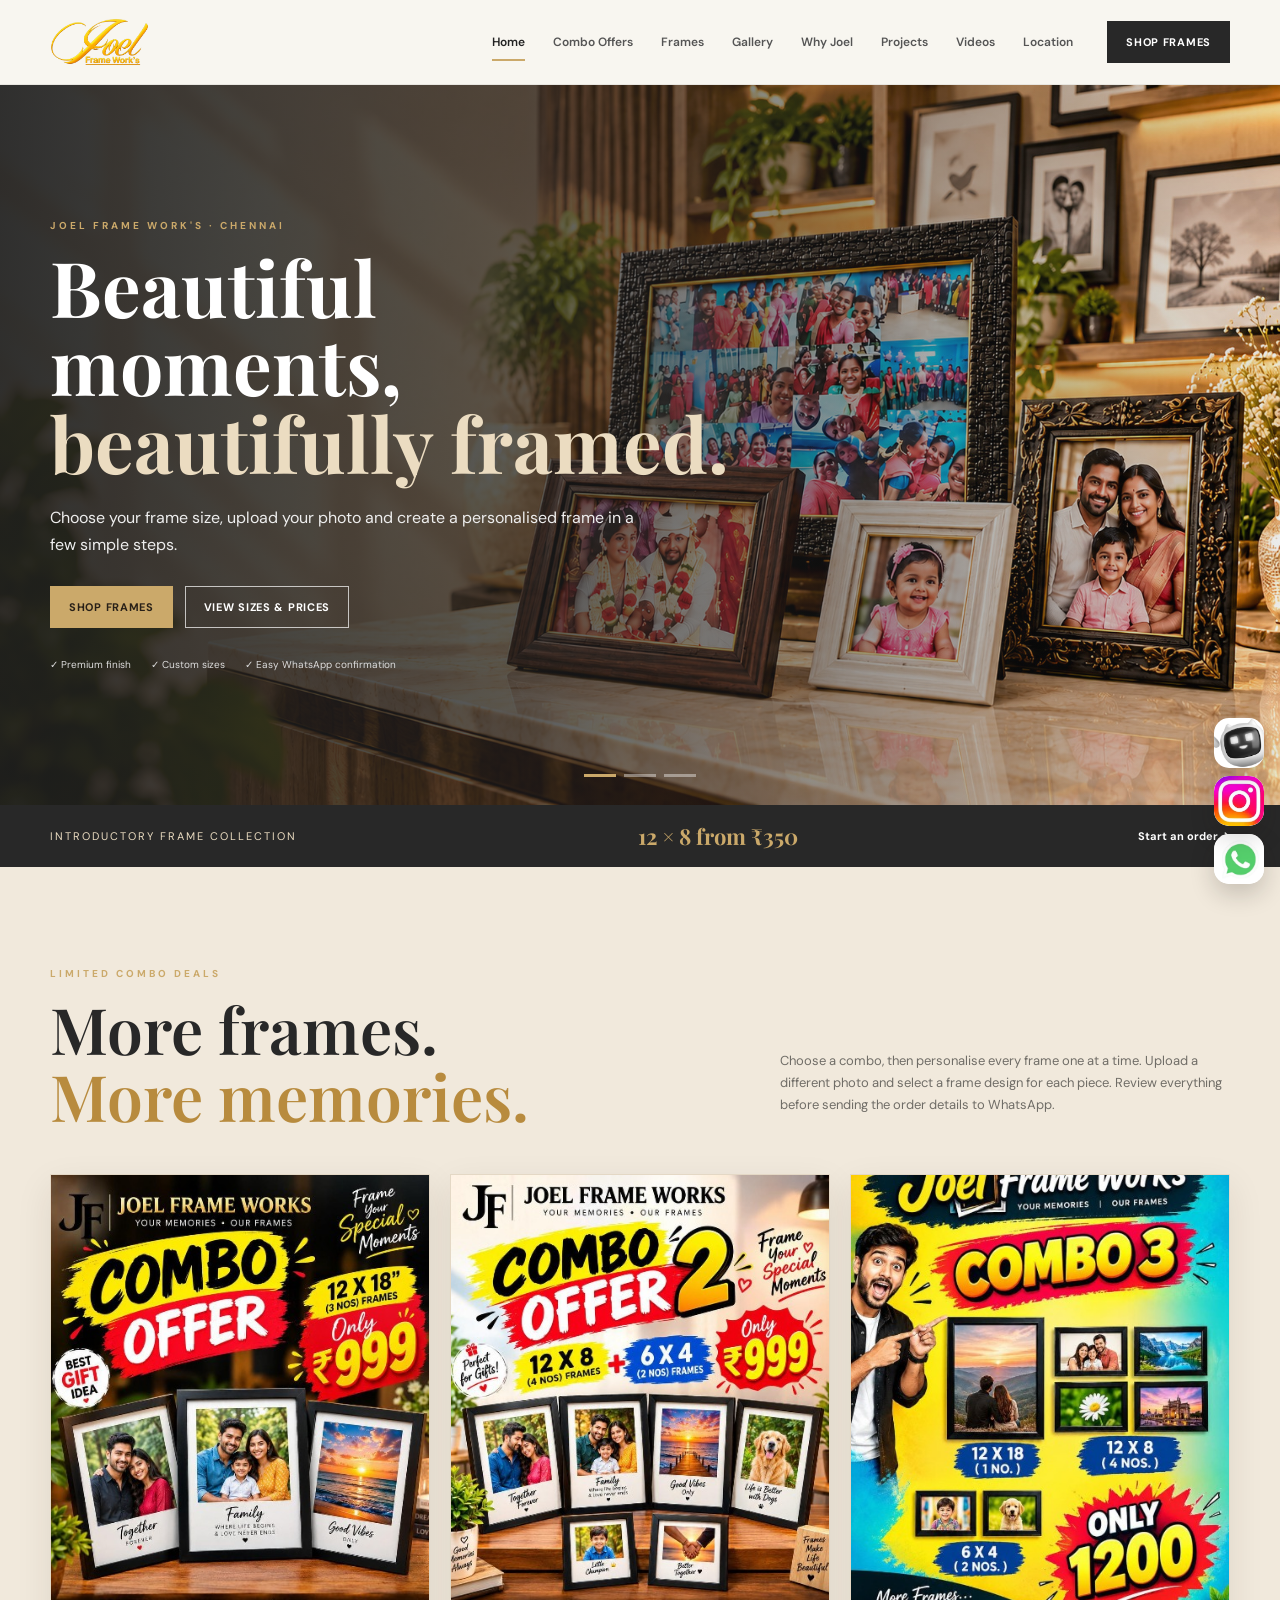
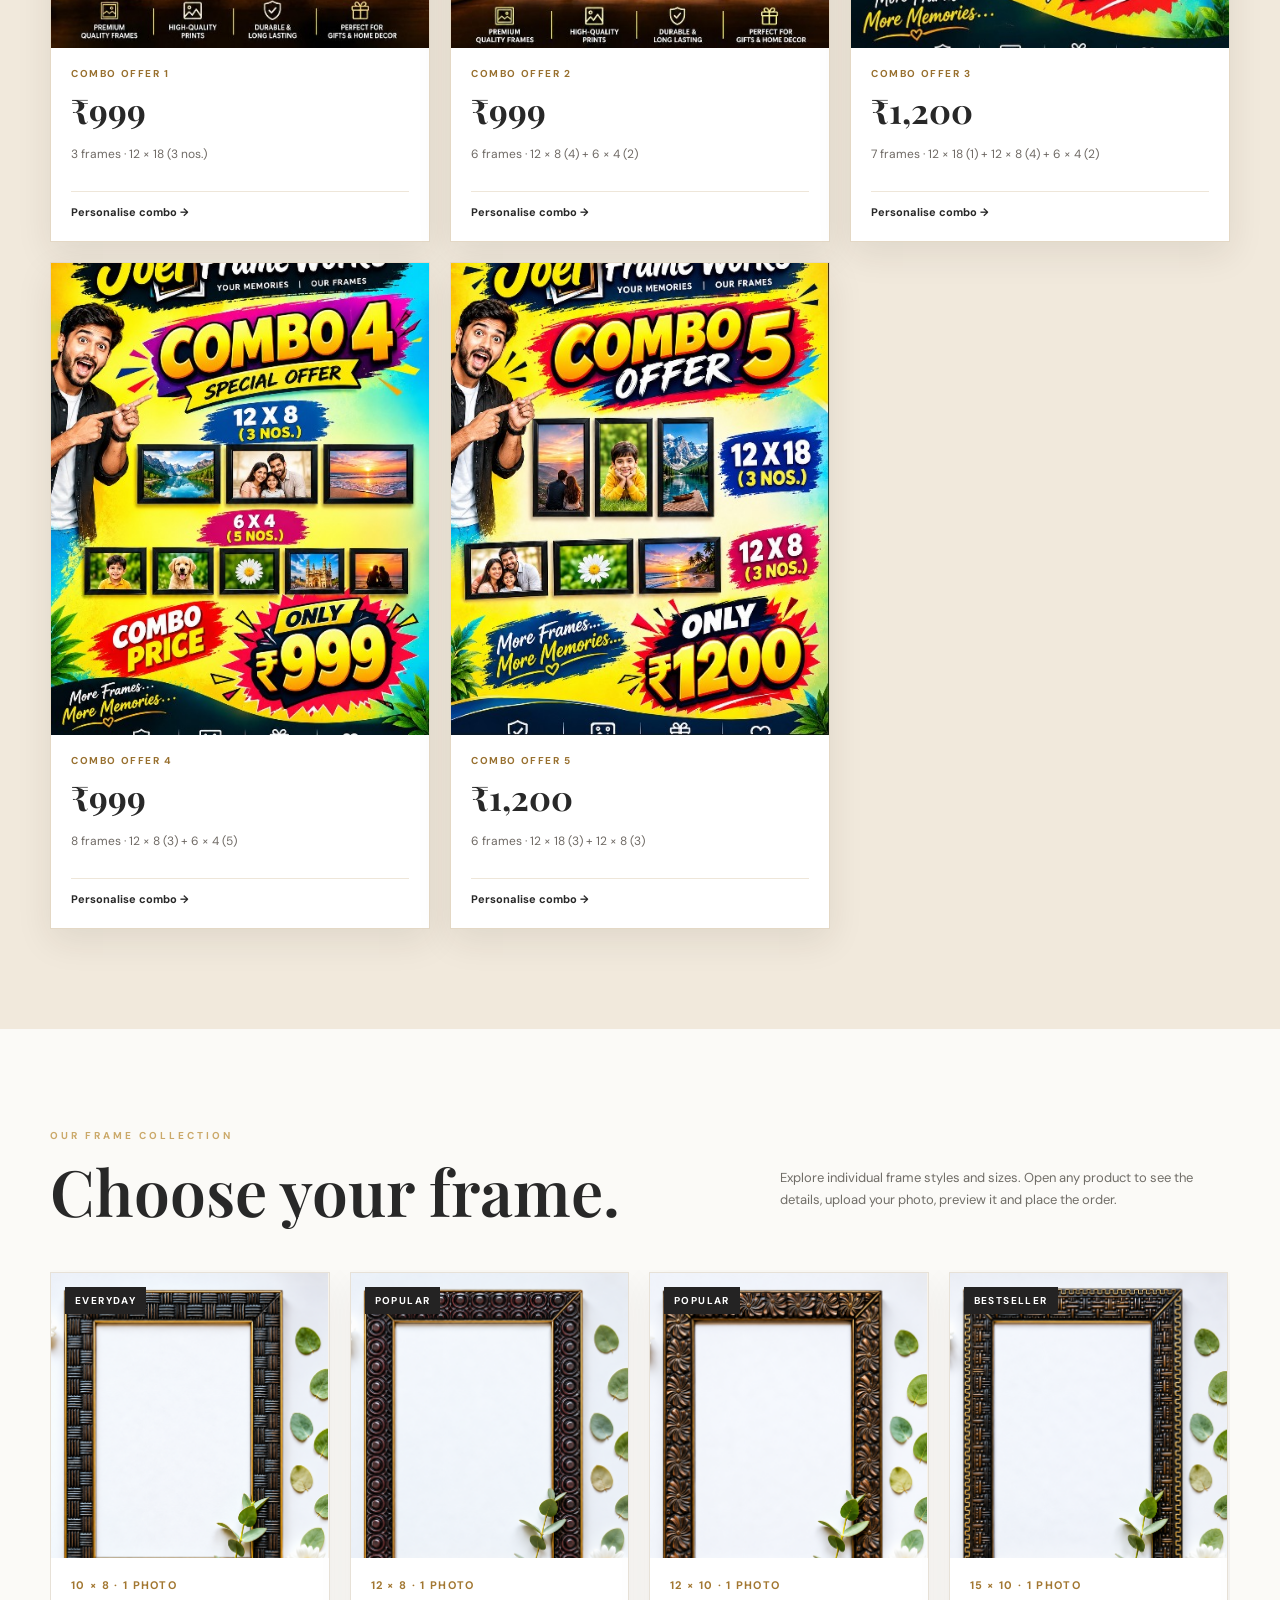
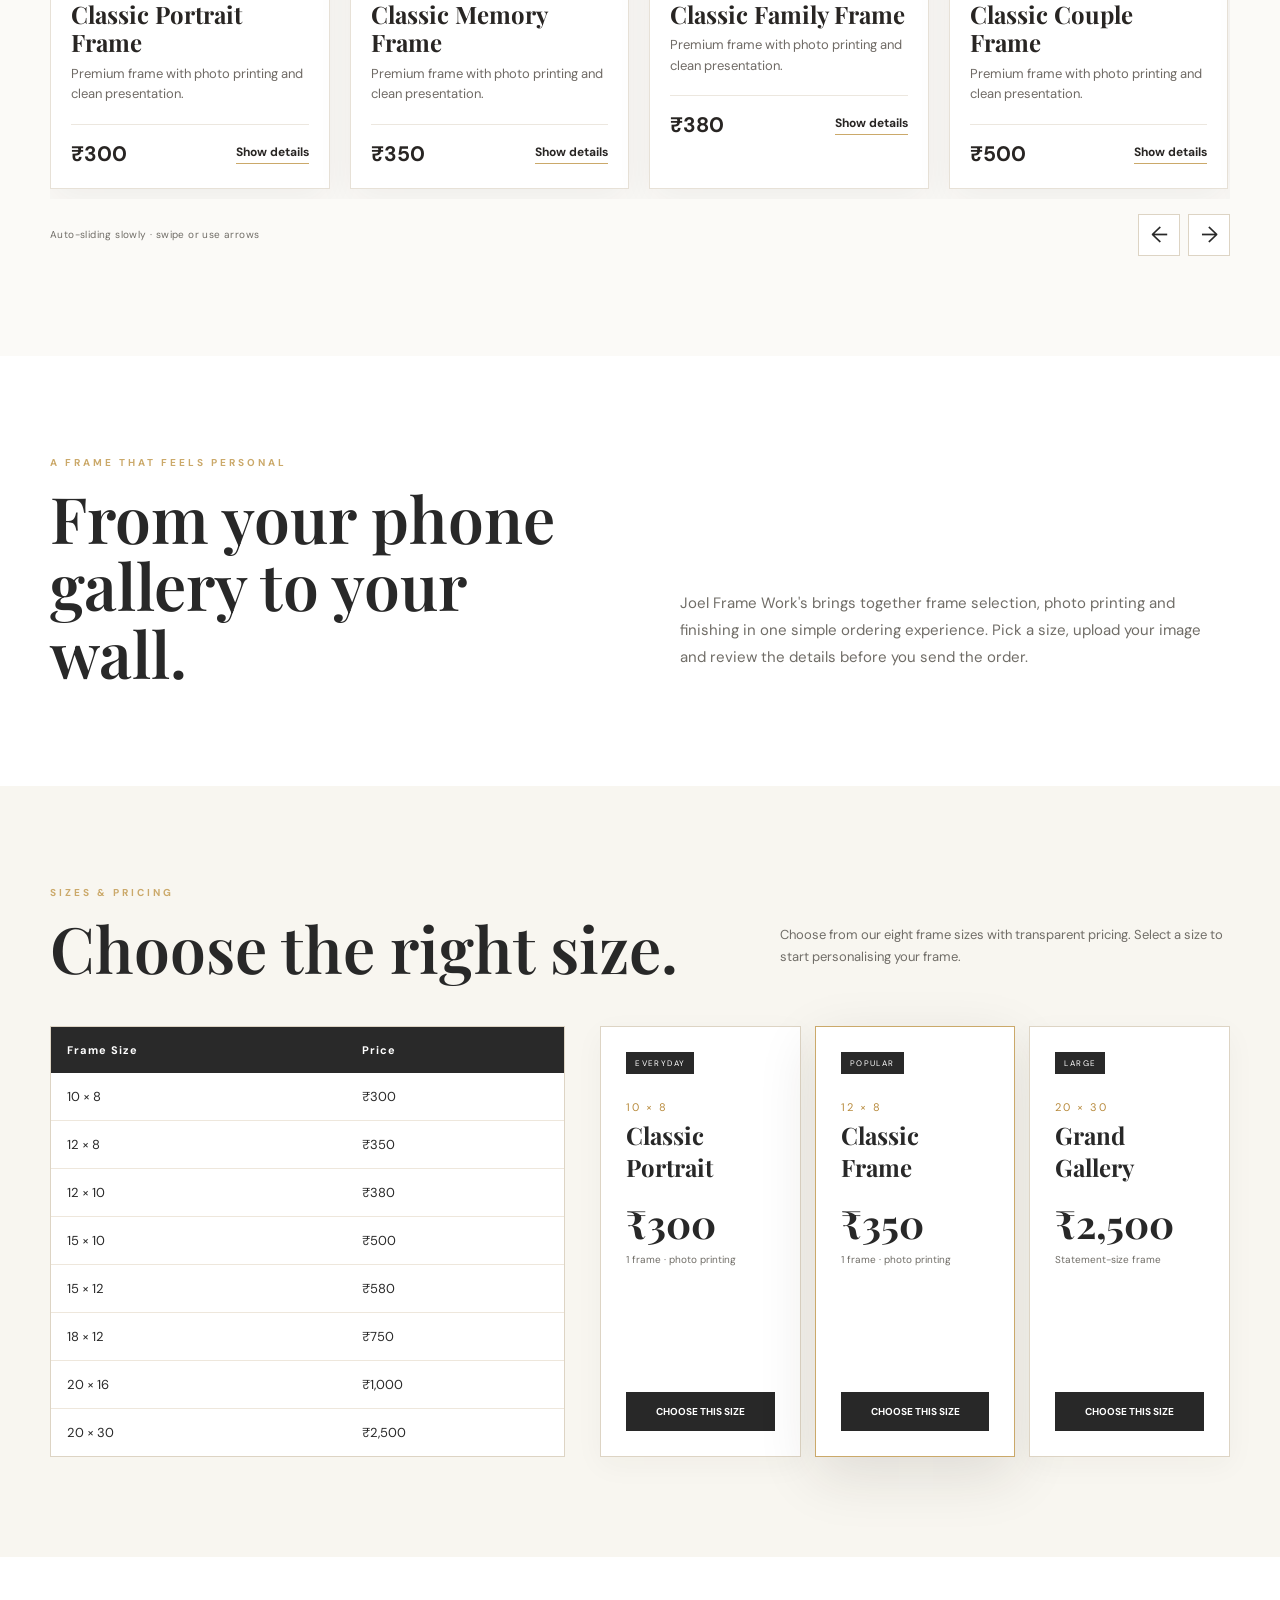
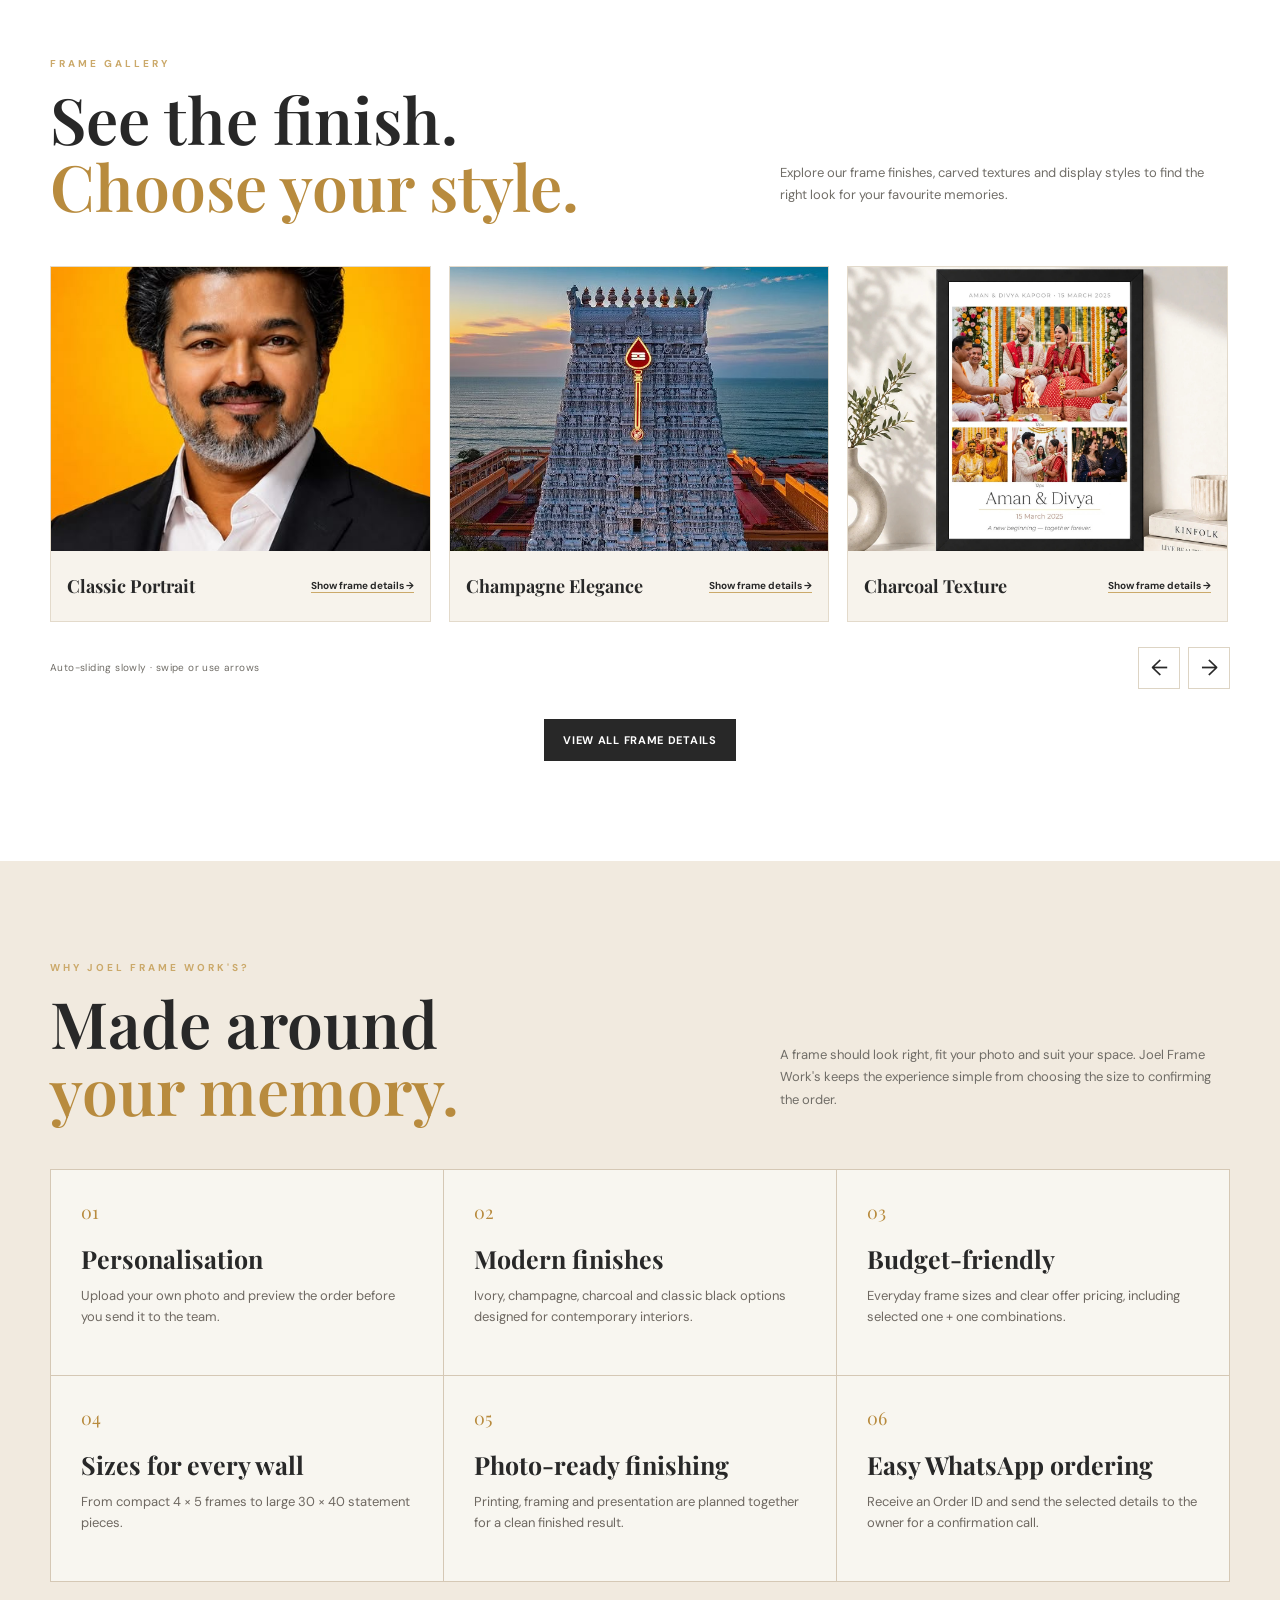
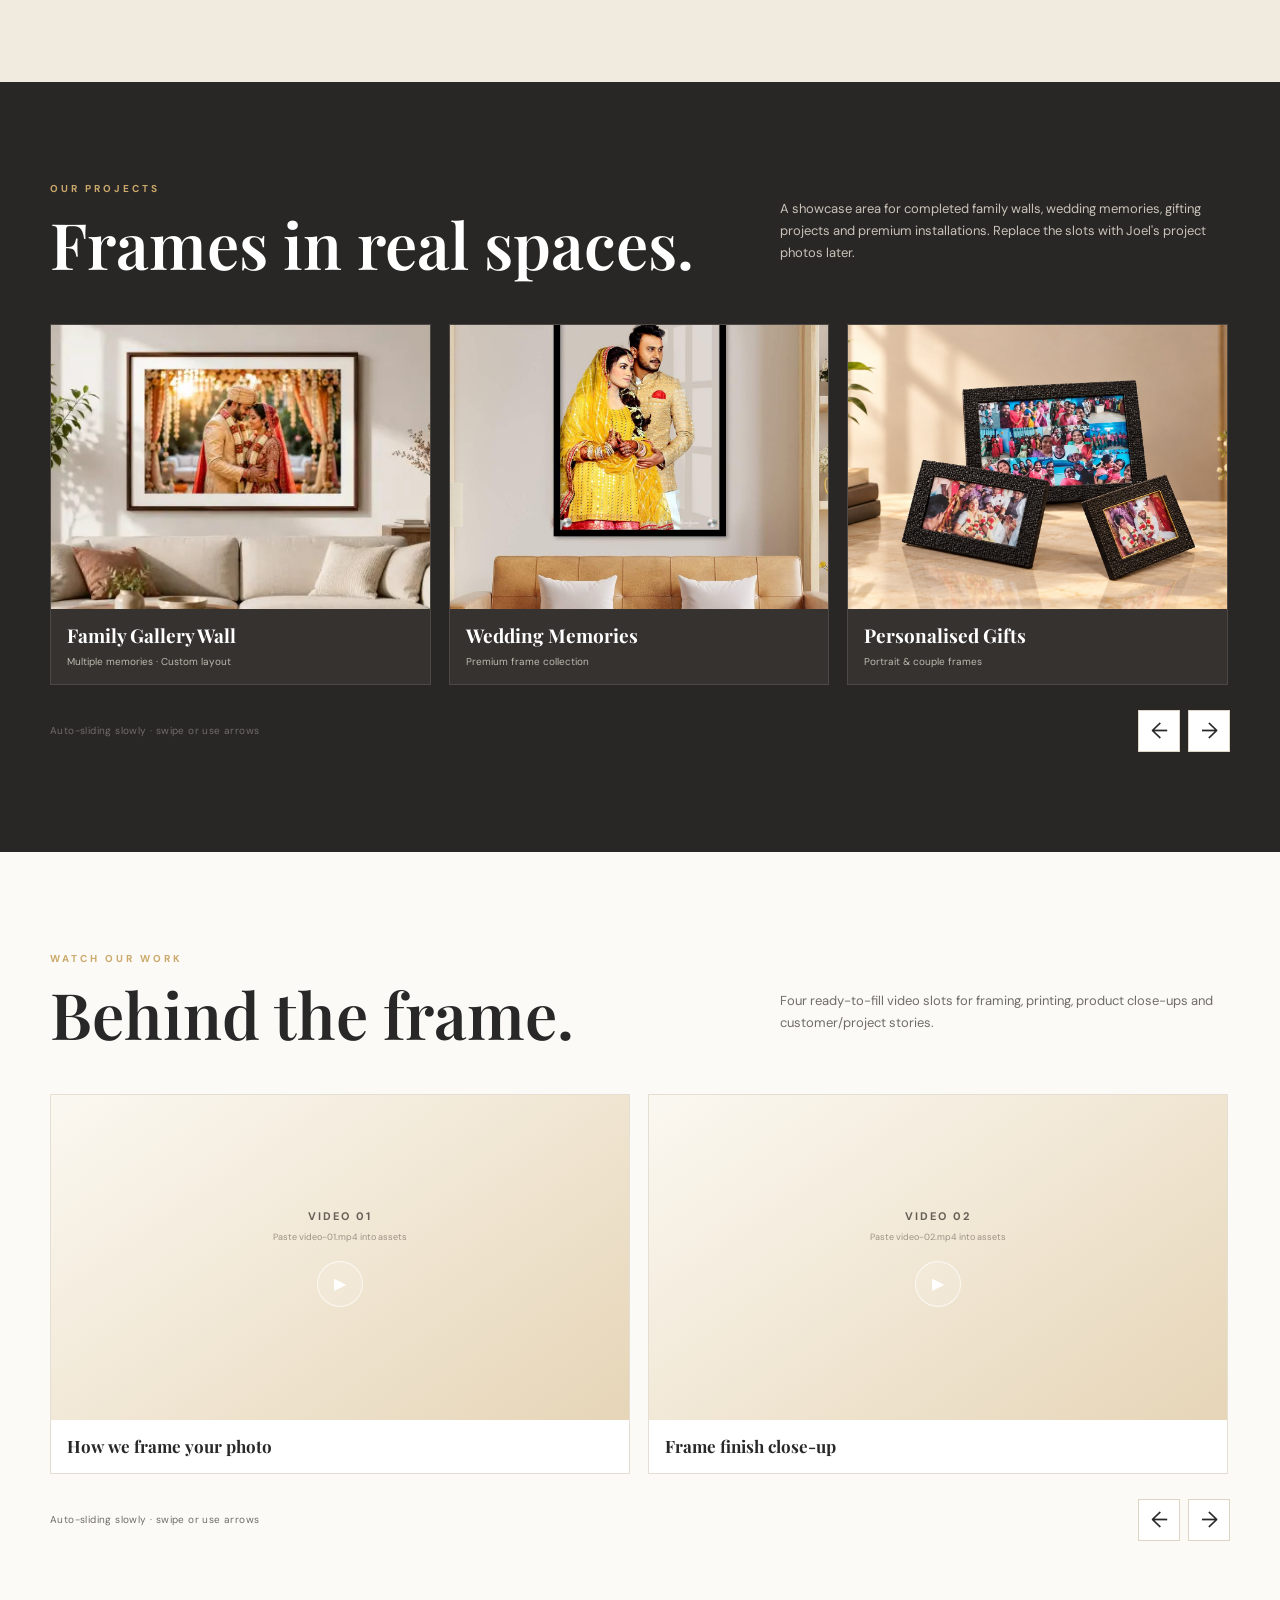
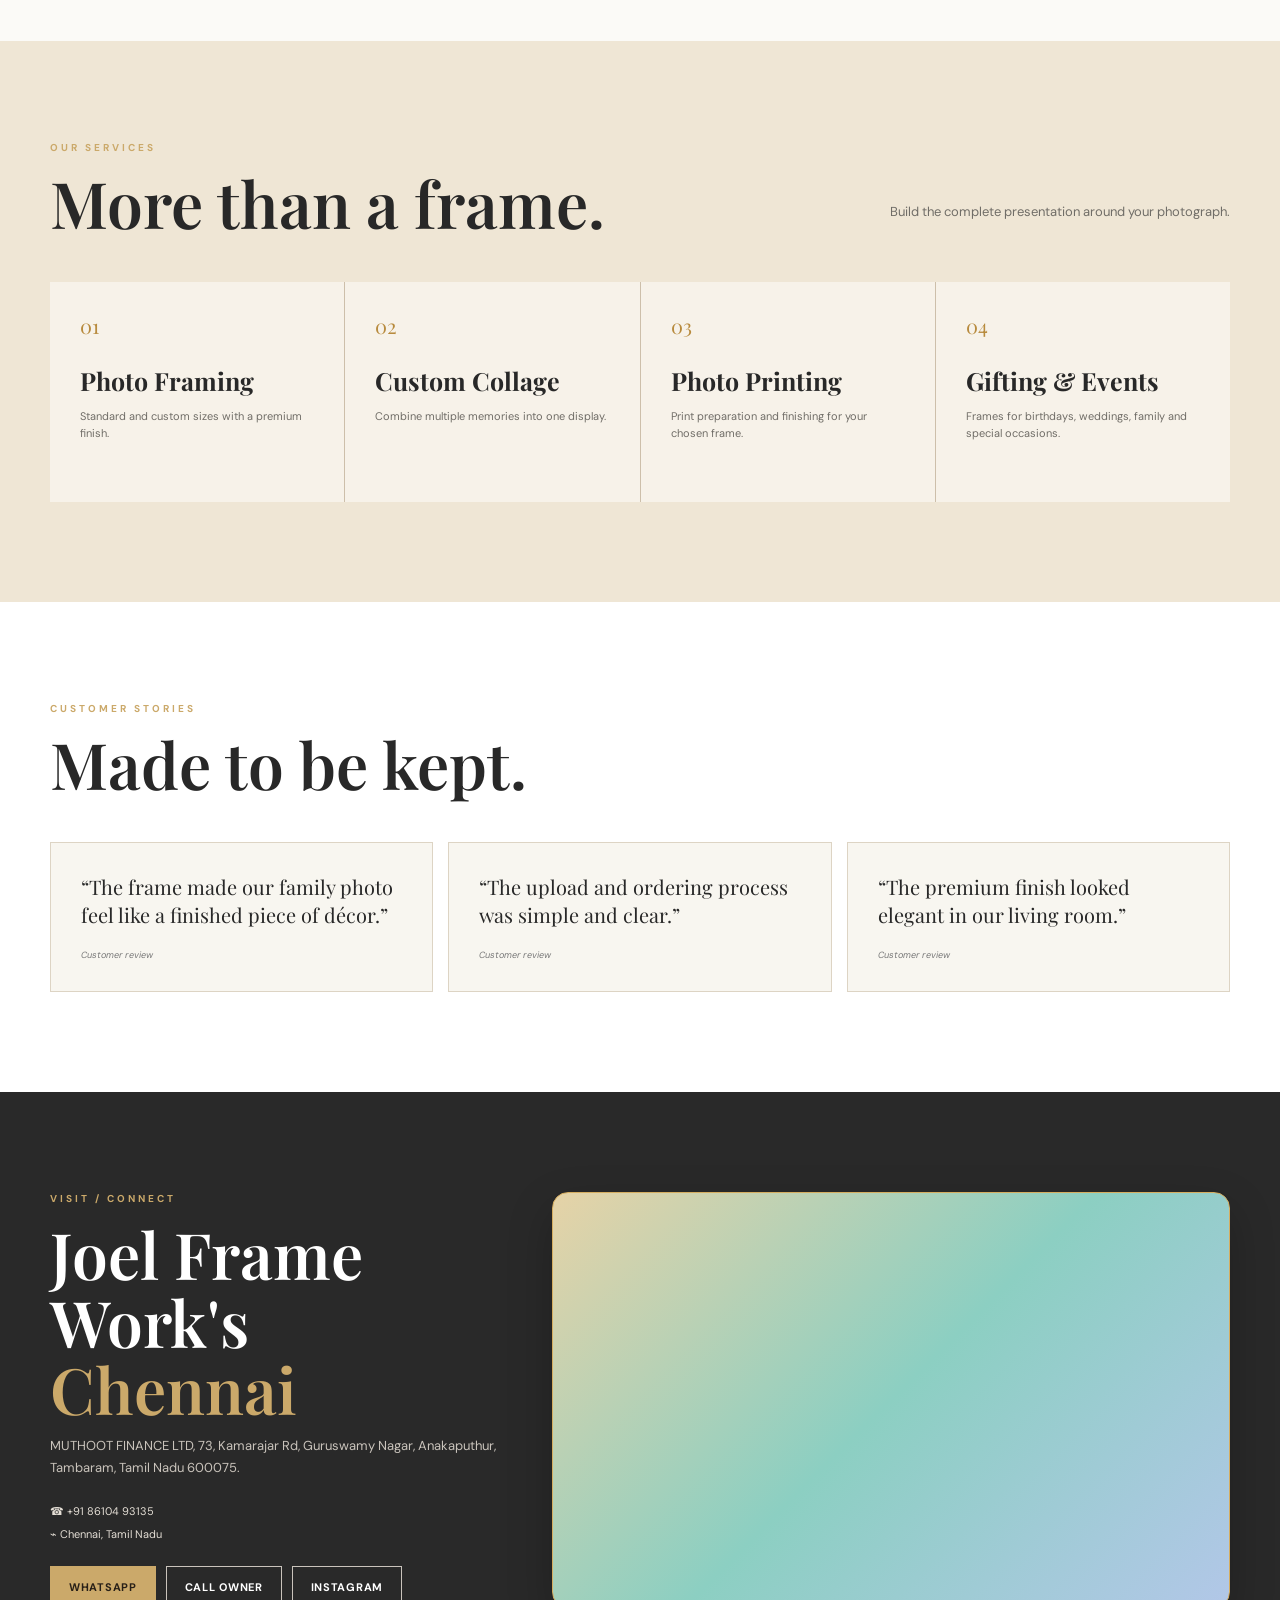
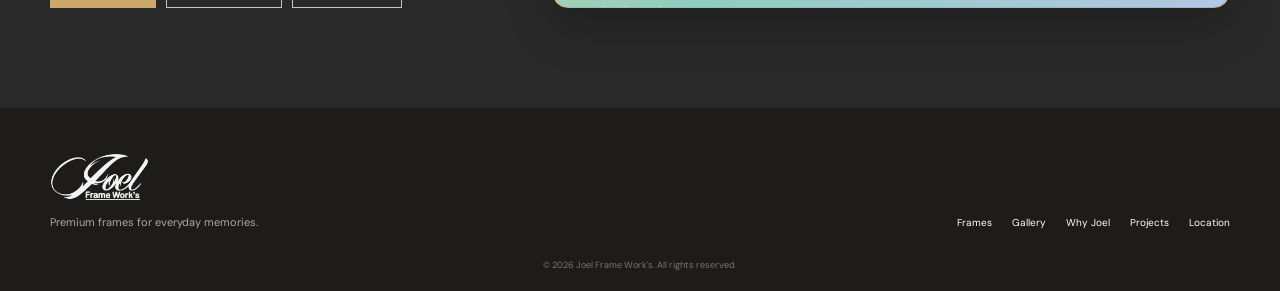
<file: index.html>
<!doctype html>
<html lang="en">
<head>
<meta charset="utf-8">
<meta name="viewport" content="width=device-width, initial-scale=1">
<meta name="description" content="Joel Frame Work's — premium custom photo frames in Chennai. Choose a size, upload your photo, preview your frame and place an order.">
<title>Joel Frame Work's | Premium Custom Frames</title>
<link rel="preconnect" href="https://fonts.googleapis.com"><link rel="preconnect" href="https://fonts.gstatic.com" crossorigin>
<link href="https://fonts.googleapis.com/css2?family=DM+Sans:wght@400;500;600;700&family=Playfair+Display:wght@500;600;700&display=swap" rel="stylesheet">
<link rel="stylesheet" href="styles.css">
</head>
<body>
<header class="site-header">
  <div class="container nav-wrap">
    <a class="brand" href="#home" aria-label="Joel Frame Work's home"><img class="brand-logo-image" src="assets/joel-logo.png" alt="Joel Frame Work's"></a>
    <nav class="nav" id="mainNav">
      <a class="active" href="#home">Home</a><a href="#combo-offers">Combo Offers</a><a href="#products">Frames</a><a href="#gallery">Gallery</a><a href="#why-joel">Why Joel</a><a href="#projects">Projects</a><a href="#videos">Videos</a><a href="#location">Location</a>
    </nav>
    <a class="nav-cta" href="products.html">Shop Frames</a>
    <button class="menu" aria-label="Open menu" aria-expanded="false">☰</button>
  </div>
</header>

<main id="home">
<section class="hero">
  <div class="hero-slides" aria-hidden="true">
    <div class="hero-slide active"><div class="hero-placeholder"><img src="assets/hero-01.jpg" alt="Joel Frame Work's hero image 1" loading="eager"><div class="media-fallback"><span>HERO IMAGE 01</span><small>Paste hero-01.jpg into assets</small></div></div></div>
    <div class="hero-slide"><div class="hero-placeholder warm"><img src="assets/hero-02.jpg" alt="Joel Frame Work's hero image 2" loading="lazy"><div class="media-fallback"><span>HERO IMAGE 02</span><small>Paste hero-02.jpg into assets</small></div></div></div>
    <div class="hero-slide"><div class="hero-placeholder dark"><img src="assets/hero-03.jpg" alt="Joel Frame Work's hero image 3" loading="lazy"><div class="media-fallback"><span>HERO IMAGE 03</span><small>Paste hero-03.jpg into assets</small></div></div></div>
  </div>
  <div class="hero-shade"></div>
  <div class="container hero-content">
    <div class="hero-copy">
      <p class="eyebrow">JOEL FRAME WORK'S · CHENNAI</p>
      <h1>Beautiful moments,<br><em>beautifully framed.</em></h1>
      <p class="hero-text">Choose your frame size, upload your photo and create a personalised frame in a few simple steps.</p>
      <div class="actions"><a class="btn gold" href="products.html">Shop frames</a><a class="btn light" href="#sizes">View sizes & prices</a></div>
      <div class="hero-trust"><span>✓ Premium finish</span><span>✓ Custom sizes</span><span>✓ Easy WhatsApp confirmation</span></div>
    </div>
      </div>
  <div class="hero-dots" aria-label="Hero slides"><button class="dot active" data-slide="0"></button><button class="dot" data-slide="1"></button><button class="dot" data-slide="2"></button></div>
</section>

<section class="offer-bar"><div class="container offer-inner"><span>INTRODUCTORY FRAME COLLECTION</span><strong>12 × 8 from ₹350</strong><a href="products.html">Start an order →</a></div></section>

<section class="section combo-offers-section" id="combo-offers">
 <div class="container">
  <div class="section-head"><div><p class="eyebrow">LIMITED COMBO DEALS</p><h2>More frames.<br><em>More memories.</em></h2></div><p>Choose a combo, then personalise every frame one at a time. Upload a different photo and select a frame design for each piece. Review everything before sending the order details to WhatsApp.</p></div>
  <div class="combo-offer-grid">
   <article class="combo-offer-card"><a href="combo.html?id=combo-1"><img src="assets/combo-offer-1.jpg" alt="Combo Offer 1: three 12 × 18 frames"><div class="combo-offer-copy"><span>COMBO OFFER 1</span><strong>₹999</strong><p>3 frames · 12 × 18 (3 nos.)</p><b>Personalise combo →</b></div></a></article>
   <article class="combo-offer-card"><a href="combo.html?id=combo-2"><img src="assets/combo-offer-2.jpg" alt="Combo Offer 2: four 12 × 8 and two 6 × 4 frames"><div class="combo-offer-copy"><span>COMBO OFFER 2</span><strong>₹999</strong><p>6 frames · 12 × 8 (4) + 6 × 4 (2)</p><b>Personalise combo →</b></div></a></article>
   <article class="combo-offer-card"><a href="combo.html?id=combo-3"><img src="assets/combo-offer-3.jpg" alt="Combo Offer 3: one 12 × 18, four 12 × 8 and two 6 × 4 frames"><div class="combo-offer-copy"><span>COMBO OFFER 3</span><strong>₹1,200</strong><p>7 frames · 12 × 18 (1) + 12 × 8 (4) + 6 × 4 (2)</p><b>Personalise combo →</b></div></a></article>
   <article class="combo-offer-card"><a href="combo.html?id=combo-4"><img src="assets/combo-offer-4.jpg" alt="Combo Offer 4: three 12 × 8 and five 6 × 4 frames"><div class="combo-offer-copy"><span>COMBO OFFER 4</span><strong>₹999</strong><p>8 frames · 12 × 8 (3) + 6 × 4 (5)</p><b>Personalise combo →</b></div></a></article>
   <article class="combo-offer-card"><a href="combo.html?id=combo-5"><img src="assets/combo-offer-5.jpg" alt="Combo Offer 5: three 12 × 18 and three 12 × 8 frames"><div class="combo-offer-copy"><span>COMBO OFFER 5</span><strong>₹1,200</strong><p>6 frames · 12 × 18 (3) + 12 × 8 (3)</p><b>Personalise combo →</b></div></a></article>
  </div>
 </div>
</section>

<section class="section products-section" id="products">
 <div class="container">
  <div class="section-head"><div><p class="eyebrow">OUR FRAME COLLECTION</p><h2>Choose your frame.</h2></div><p>Explore individual frame styles and sizes. Open any product to see the details, upload your photo, preview it and place the order.</p></div>
  <div class="product-grid" id="productGrid"></div>
 </div>
</section>

<section class="section intro"><div class="container intro-grid"><div><p class="eyebrow">A FRAME THAT FEELS PERSONAL</p><h2>From your phone gallery to your wall.</h2></div><p>Joel Frame Work's brings together frame selection, photo printing and finishing in one simple ordering experience. Pick a size, upload your image and review the details before you send the order.</p></div></section>

<section class="section sizes-section" id="sizes">
 <div class="container">
  <div class="section-head"><div><p class="eyebrow">SIZES & PRICING</p><h2>Choose the right size.</h2></div><p>Choose from our eight frame sizes with transparent pricing. Select a size to start personalising your frame.</p></div>
  <div class="size-layout">
   <div class="size-table-wrap"><table><thead><tr><th>Frame Size</th><th>Price</th></tr></thead><tbody>
    <tr><td>10 × 8</td><td>₹300</td></tr><tr><td>12 × 8</td><td>₹350</td></tr><tr><td>12 × 10</td><td>₹380</td></tr><tr><td>15 × 10</td><td>₹500</td></tr><tr><td>15 × 12</td><td>₹580</td></tr><tr><td>18 × 12</td><td>₹750</td></tr><tr><td>20 × 16</td><td>₹1,000</td></tr><tr><td>20 × 30</td><td>₹2,500</td></tr>
   </tbody></table></div>
   <div class="offer-cards updated-size-cards">
    <article class="price-card"><span class="tag">EVERYDAY</span><p>10 × 8</p><h3>Classic Portrait</h3><strong>₹300</strong><small>1 frame · photo printing</small><a class="select-size" href="product.html?id=frame-10x8">Choose this size</a></article>
    <article class="price-card highlighted"><span class="tag">POPULAR</span><p>12 × 8</p><h3>Classic Frame</h3><strong>₹350</strong><small>1 frame · photo printing</small><a class="select-size" href="product.html?id=frame-12x8">Choose this size</a></article>
    <article class="price-card"><span class="tag">LARGE</span><p>20 × 30</p><h3>Grand Gallery</h3><strong>₹2,500</strong><small>Statement-size frame</small><a class="select-size" href="product.html?id=frame-20x30">Choose this size</a></article>
   </div>
  </div>
 </div>
</section>

<section class="section gallery-section" id="gallery">
  <div class="container">
    <div class="section-head"><div><p class="eyebrow">FRAME GALLERY</p><h2>See the finish.<br><em>Choose your style.</em></h2></div><p>Explore our frame finishes, carved textures and display styles to find the right look for your favourite memories.</p></div>
    <div class="gallery-grid">
      <article class="gallery-card tall" data-product-href="product.html?id=frame-15x12"><div class="gallery-slot"><img src="assets/gallery-01.jpg" alt="Classic Portrait frame gallery" loading="lazy"><div class="media-fallback"><span>GALLERY 01</span><small>Paste gallery-01.jpg into assets</small></div></div><div class="gallery-caption"><strong>Classic Portrait</strong><a href="products.html">Show frame details →</a></div></article>
      <article class="gallery-card" data-product-href="product.html?id=frame-18x12"><div class="gallery-slot"><img src="assets/gallery-02.jpg" alt="Champagne Elegance frame gallery" loading="lazy"><div class="media-fallback"><span>GALLERY 02</span><small>Paste gallery-02.jpg into assets</small></div></div><div class="gallery-caption"><strong>Champagne Elegance</strong><a href="products.html">Show frame details →</a></div></article>
      <article class="gallery-card" data-product-href="product.html?id=frame-20x16"><div class="gallery-slot"><img src="assets/gallery-03.jpg" alt="Charcoal Texture frame gallery" loading="lazy"><div class="media-fallback"><span>GALLERY 03</span><small>Paste gallery-03.jpg into assets</small></div></div><div class="gallery-caption"><strong>Charcoal Texture</strong><a href="products.html">Show frame details →</a></div></article>
      <article class="gallery-card" data-product-href="product.html?id=frame-12x8"><div class="gallery-slot"><img src="assets/gallery-04.jpg" alt="Classic Black frame gallery" loading="lazy"><div class="media-fallback"><span>GALLERY 04</span><small>Paste gallery-04.jpg into assets</small></div></div><div class="gallery-caption"><strong>Classic Black</strong><a href="products.html">Show frame details →</a></div></article>
      <article class="gallery-card" data-product-href="product.html?id=frame-15x10"><div class="gallery-slot"><img src="assets/gallery-05.jpg" alt="Family Memories frame gallery" loading="lazy"><div class="media-fallback"><span>GALLERY 05</span><small>Paste gallery-05.jpg into assets</small></div></div><div class="gallery-caption"><strong>Family Memories</strong><a href="products.html">Show frame details →</a></div></article>
      <article class="gallery-card" data-product-href="product.html?id=frame-20x30"><div class="gallery-slot"><img src="assets/gallery-06.jpg" alt="Wall Collection frame gallery" loading="lazy"><div class="media-fallback"><span>GALLERY 06</span><small>Paste gallery-06.jpg into assets</small></div></div><div class="gallery-caption"><strong>Wall Collection</strong><a href="products.html">Show frame details →</a></div></article>
    </div>
    <div class="center-action"><a class="btn dark" href="products.html">View all frame details</a></div>
  </div>
</section>

<section class="section why-section" id="why-joel">
  <div class="container">
    <div class="section-head"><div><p class="eyebrow">WHY JOEL FRAME WORK'S?</p><h2>Made around<br><em>your memory.</em></h2></div><p>A frame should look right, fit your photo and suit your space. Joel Frame Work's keeps the experience simple from choosing the size to confirming the order.</p></div>
    <div class="why-grid">
      <article><span>01</span><h3>Personalisation</h3><p>Upload your own photo and preview the order before you send it to the team.</p></article>
      <article><span>02</span><h3>Modern finishes</h3><p>Ivory, champagne, charcoal and classic black options designed for contemporary interiors.</p></article>
      <article><span>03</span><h3>Budget-friendly</h3><p>Everyday frame sizes and clear offer pricing, including selected one + one combinations.</p></article>
      <article><span>04</span><h3>Sizes for every wall</h3><p>From compact 4 × 5 frames to large 30 × 40 statement pieces.</p></article>
      <article><span>05</span><h3>Photo-ready finishing</h3><p>Printing, framing and presentation are planned together for a clean finished result.</p></article>
      <article><span>06</span><h3>Easy WhatsApp ordering</h3><p>Receive an Order ID and send the selected details to the owner for a confirmation call.</p></article>
    </div>
  </div>
</section>

<section class="section projects-section" id="projects">
  <div class="container">
    <div class="section-head"><div><p class="eyebrow">OUR PROJECTS</p><h2>Frames in real spaces.</h2></div><p>A showcase area for completed family walls, wedding memories, gifting projects and premium installations. Replace the slots with Joel's project photos later.</p></div>
    <div class="project-grid">
      <article class="project-card wide"><div class="project-slot"><img src="assets/project-01.jpg" alt="Family Gallery Wall project" loading="lazy"><div class="media-fallback"><span>PROJECT 01</span><small>Paste project-01.jpg into assets</small></div></div><div><b>Family Gallery Wall</b><span>Multiple memories · Custom layout</span></div></article>
      <article class="project-card"><div class="project-slot"><img src="assets/project-02.jpg" alt="Wedding Memories project" loading="lazy"><div class="media-fallback"><span>PROJECT 02</span><small>Paste project-02.jpg into assets</small></div></div><div><b>Wedding Memories</b><span>Premium frame collection</span></div></article>
      <article class="project-card"><div class="project-slot"><img src="assets/project-03.jpg" alt="Personalised Gifts project" loading="lazy"><div class="media-fallback"><span>PROJECT 03</span><small>Paste project-03.jpg into assets</small></div></div><div><b>Personalised Gifts</b><span>Portrait & couple frames</span></div></article>
      <article class="project-card wide"><div class="project-slot"><img src="assets/project-04.jpg" alt="Statement Wall Frame project" loading="lazy"><div class="media-fallback"><span>PROJECT 04</span><small>Paste project-04.jpg into assets</small></div></div><div><b>Statement Wall Frame</b><span>Large format · Interior display</span></div></article>
    </div>
  </div>
</section>

<section class="section video-section" id="videos">
  <div class="container">
    <div class="section-head"><div><p class="eyebrow">WATCH OUR WORK</p><h2>Behind the frame.</h2></div><p>Four ready-to-fill video slots for framing, printing, product close-ups and customer/project stories.</p></div>
    <div class="video-grid">
      <article class="video-card"><div class="video-slot"><video controls playsinline preload="metadata" src="assets/video-01.mp4"></video><div class="media-fallback"><span>VIDEO 01</span><small>Paste video-01.mp4 into assets</small><button type="button" class="video-fallback-play" aria-label="Video not added">▶</button></div></div><b>How we frame your photo</b></article>
      <article class="video-card"><div class="video-slot"><video controls playsinline preload="metadata" src="assets/video-02.mp4"></video><div class="media-fallback"><span>VIDEO 02</span><small>Paste video-02.mp4 into assets</small><button type="button" class="video-fallback-play" aria-label="Video not added">▶</button></div></div><b>Frame finish close-up</b></article>
      <article class="video-card"><div class="video-slot"><video controls playsinline preload="metadata" src="assets/video-03.mp4"></video><div class="media-fallback"><span>VIDEO 03</span><small>Paste video-03.mp4 into assets</small><button type="button" class="video-fallback-play" aria-label="Video not added">▶</button></div></div><b>From photo to finished frame</b></article>
      <article class="video-card"><div class="video-slot"><video controls playsinline preload="metadata" src="assets/video-04.mp4"></video><div class="media-fallback"><span>VIDEO 04</span><small>Paste video-04.mp4 into assets</small><button type="button" class="video-fallback-play" aria-label="Video not added">▶</button></div></div><b>Project showcase</b></article>
    </div>
  </div>
</section>

<section class="section services" id="services"><div class="container"><div class="section-head"><div><p class="eyebrow">OUR SERVICES</p><h2>More than a frame.</h2></div><p>Build the complete presentation around your photograph.</p></div><div class="service-grid"><article><span>01</span><h3>Photo Framing</h3><p>Standard and custom sizes with a premium finish.</p></article><article><span>02</span><h3>Custom Collage</h3><p>Combine multiple memories into one display.</p></article><article><span>03</span><h3>Photo Printing</h3><p>Print preparation and finishing for your chosen frame.</p></article><article><span>04</span><h3>Gifting & Events</h3><p>Frames for birthdays, weddings, family and special occasions.</p></article></div></div></section>

<section class="section testimonials"><div class="container"><div class="section-head"><div><p class="eyebrow">CUSTOMER STORIES</p><h2>Made to be kept.</h2></div></div><div class="testimonial-grid"><blockquote>“The frame made our family photo feel like a finished piece of décor.”<cite>Customer review</cite></blockquote><blockquote>“The upload and ordering process was simple and clear.”<cite>Customer review</cite></blockquote><blockquote>“The premium finish looked elegant in our living room.”<cite>Customer review</cite></blockquote></div></div></section>

<section class="section location" id="location"><div class="container location-grid"><div><p class="eyebrow">VISIT / CONNECT</p><h2>Joel Frame Work's<br><em>Chennai</em></h2><p>MUTHOOT FINANCE LTD, 73, Kamarajar Rd, Guruswamy Nagar, Anakaputhur, Tambaram, Tamil Nadu 600075.</p><div class="contact-lines"><span>☎ +91 86104 93135</span><span>⌁ Chennai, Tamil Nadu</span></div><div class="contact-actions"><a class="btn gold" href="https://wa.me/918610493135" target="_blank" rel="noopener">WhatsApp</a><a class="btn dark-outline" href="tel:+918610493135">Call owner</a><a class="btn dark-outline" href="https://www.instagram.com/joel.frames" target="_blank" rel="noopener">Instagram</a></div></div><div class="map-card">
  <iframe
    title="Joel Frame Work's Chennai location"
    src="https://www.google.com/maps?q=Joel%20Frame%20Work%27s%2C%20Chennai%2C%20Tamil%20Nadu&output=embed"
    loading="lazy"
    referrerpolicy="no-referrer-when-downgrade"
    allowfullscreen>
  </iframe>

  <a
    class="map-open"
    href="https://www.google.com/maps/search/?api=1&query=Joel%20Frame%20Work%27s%2C%20Chennai%2C%20Tamil%20Nadu"
    target="_blank"
    rel="noopener">
    Open in Google Maps →
  </a>
</div></div></section>
</main>

<footer><div class="container footer-inner"><div><a class="brand footer-brand" href="#home"><img class="brand-logo-image" src="assets/joel-logo.png" alt="Joel Frame Work's"></a><p>Premium frames for everyday memories.</p></div><div class="footer-links"><a href="products.html">Frames</a><a href="#gallery">Gallery</a><a href="#why-joel">Why Joel</a><a href="#projects">Projects</a><a href="#location">Location</a></div></div><p class="copyright">© 2026 Joel Frame Work's. All rights reserved.</p></footer>

<a class="float-wa social-float" href="https://wa.me/918610493135" target="_blank" rel="noopener" aria-label="WhatsApp"><img src="assets/whatsapp-logo.jpg" alt="WhatsApp"></a><a class="float-ig social-float" href="https://www.instagram.com/joel.frames" target="_blank" rel="noopener" aria-label="Instagram"><img src="assets/instagram-logo.jpg" alt="Instagram"></a><button class="chat-toggle" id="chatToggle" aria-label="Open chat"><img src="assets/chatbot-logo.png" alt="Chat assistant"></button><div class="chatbot" id="chatbot" hidden><div class="chat-head"><span class="chat-brand"><img src="assets/chatbot-logo.png" alt=""> <strong>Joel Assistant</strong></span><button id="chatClose">×</button></div><div class="chat-body" id="chatBody"><div class="bot-msg">Hi! I can help you choose a frame size, explain offers or start a custom order.</div><div class="chat-options"><button data-chat="size">Which size should I choose?</button><button data-chat="offer">Show current offers</button><button data-chat="upload">How do I upload a photo?</button><button data-chat="order">Start my order</button></div></div></div>
<script src="products.js"></script><script src="script.js"></script>
</body></html>
</file>
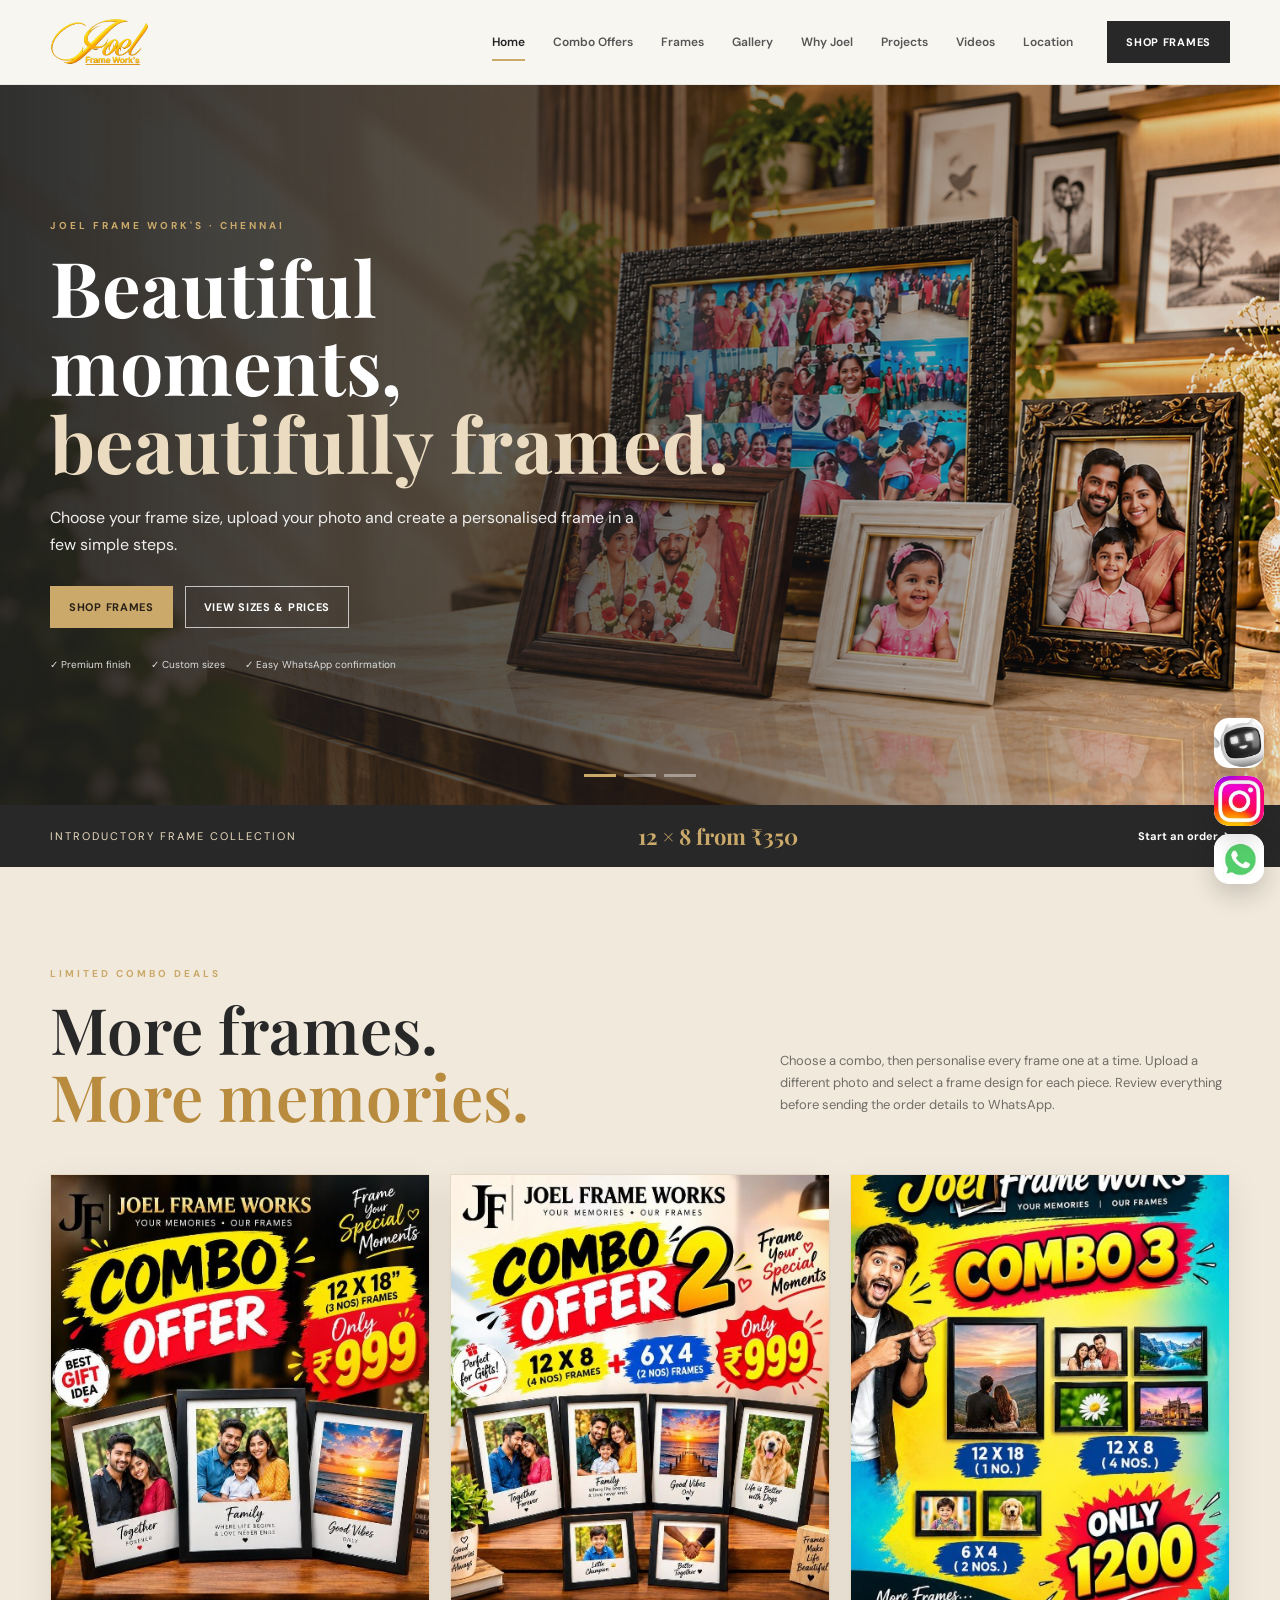
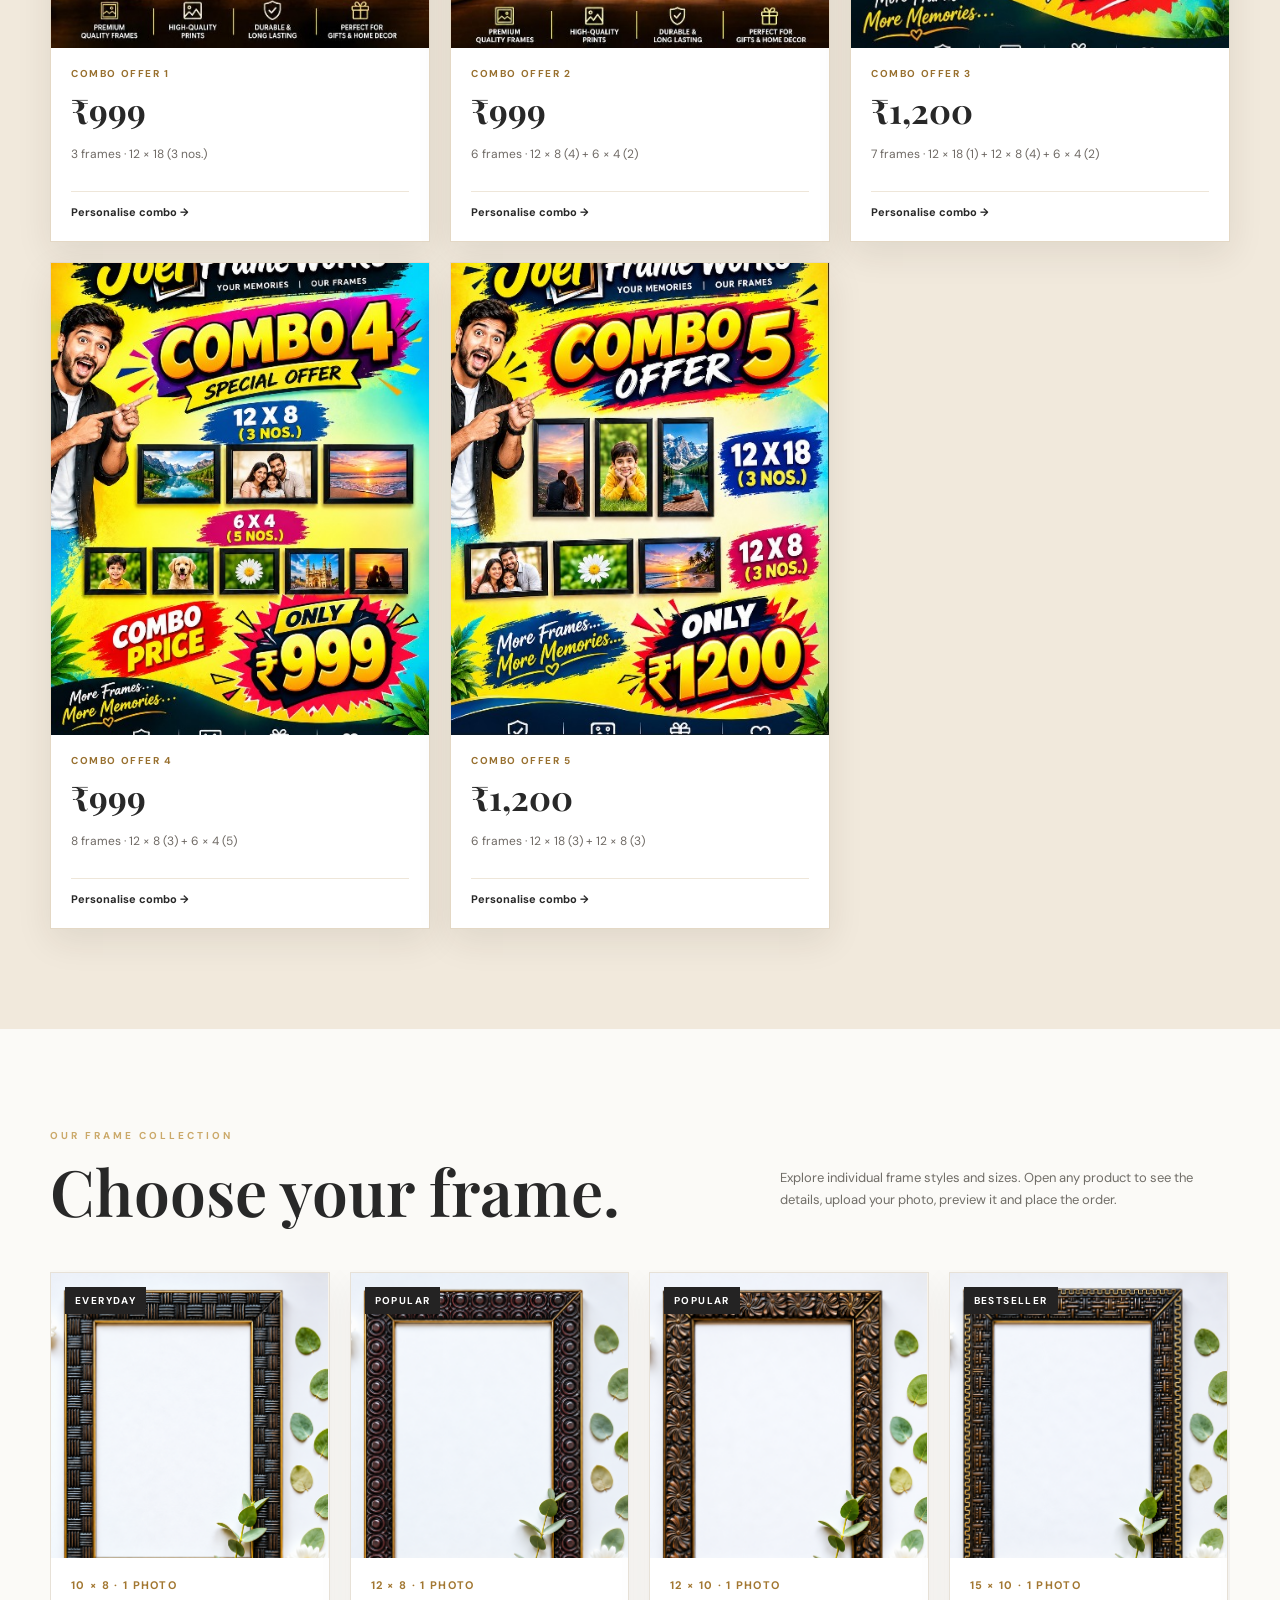
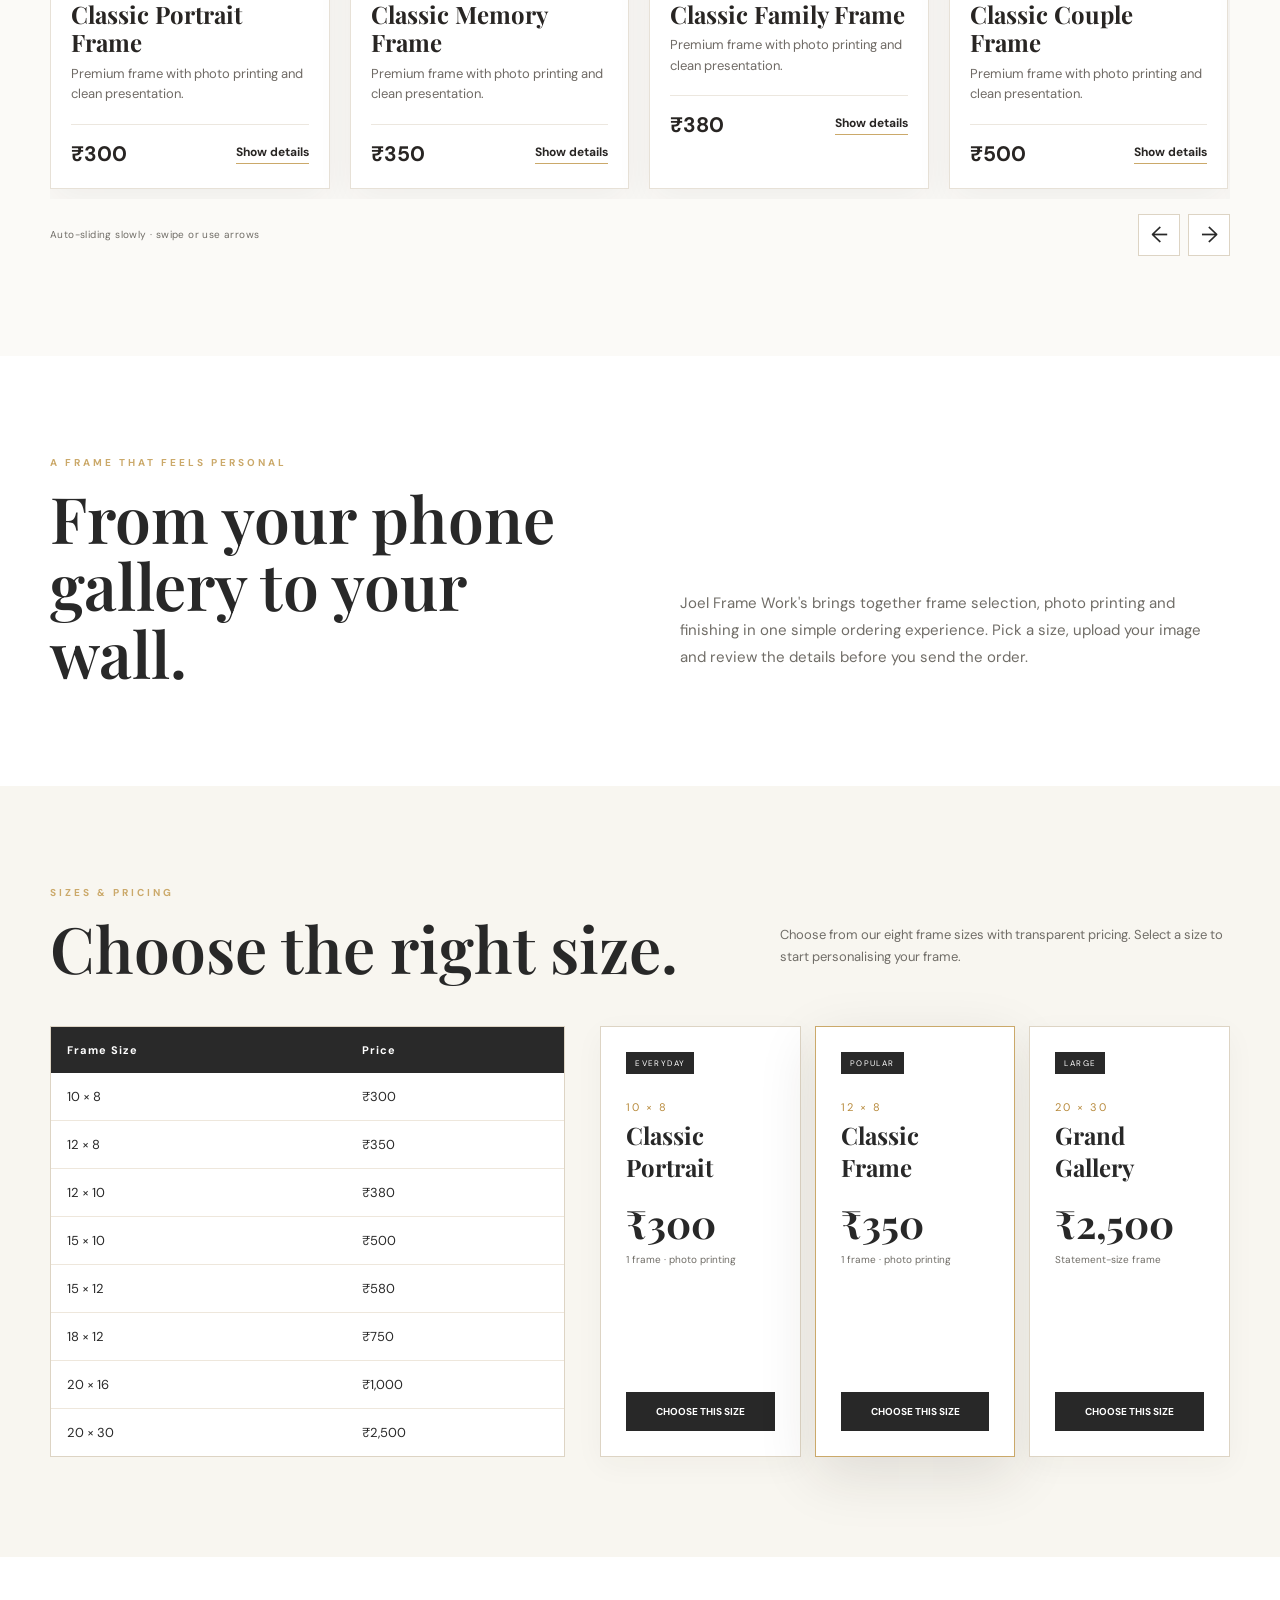
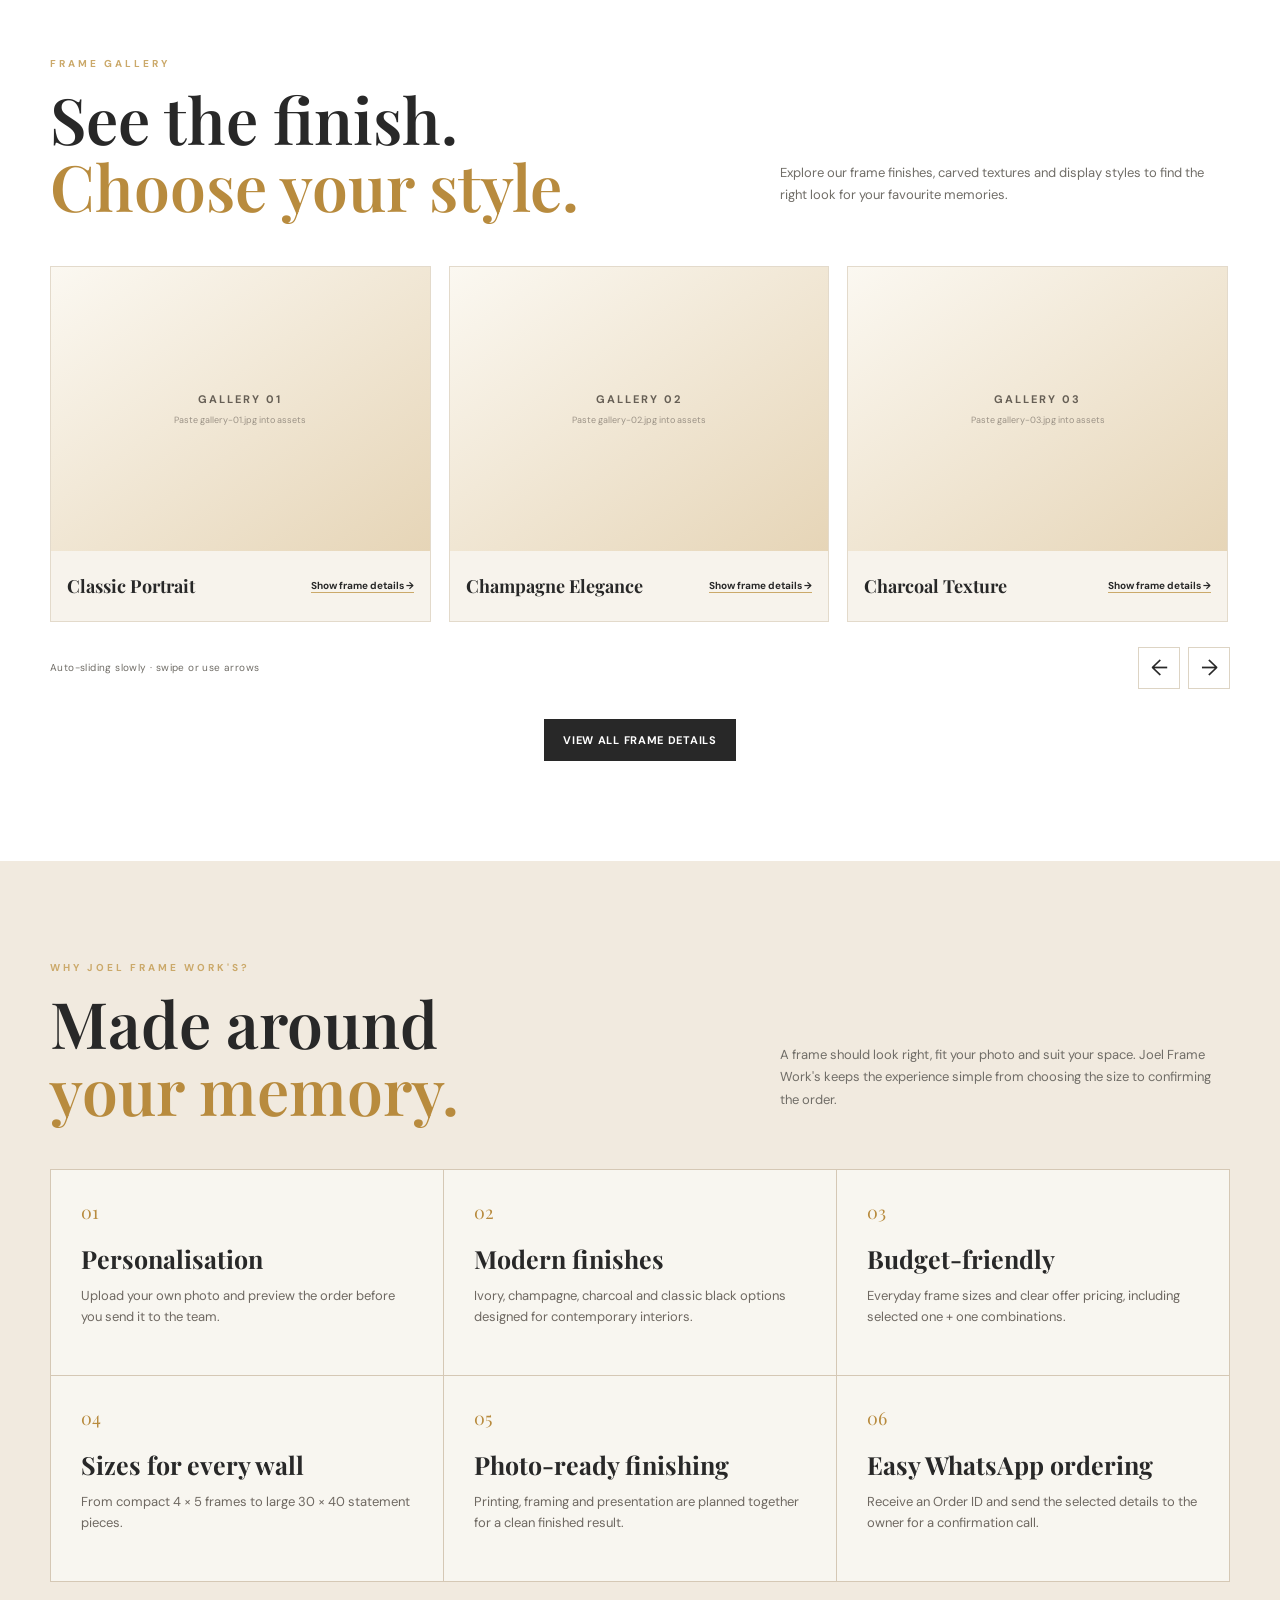
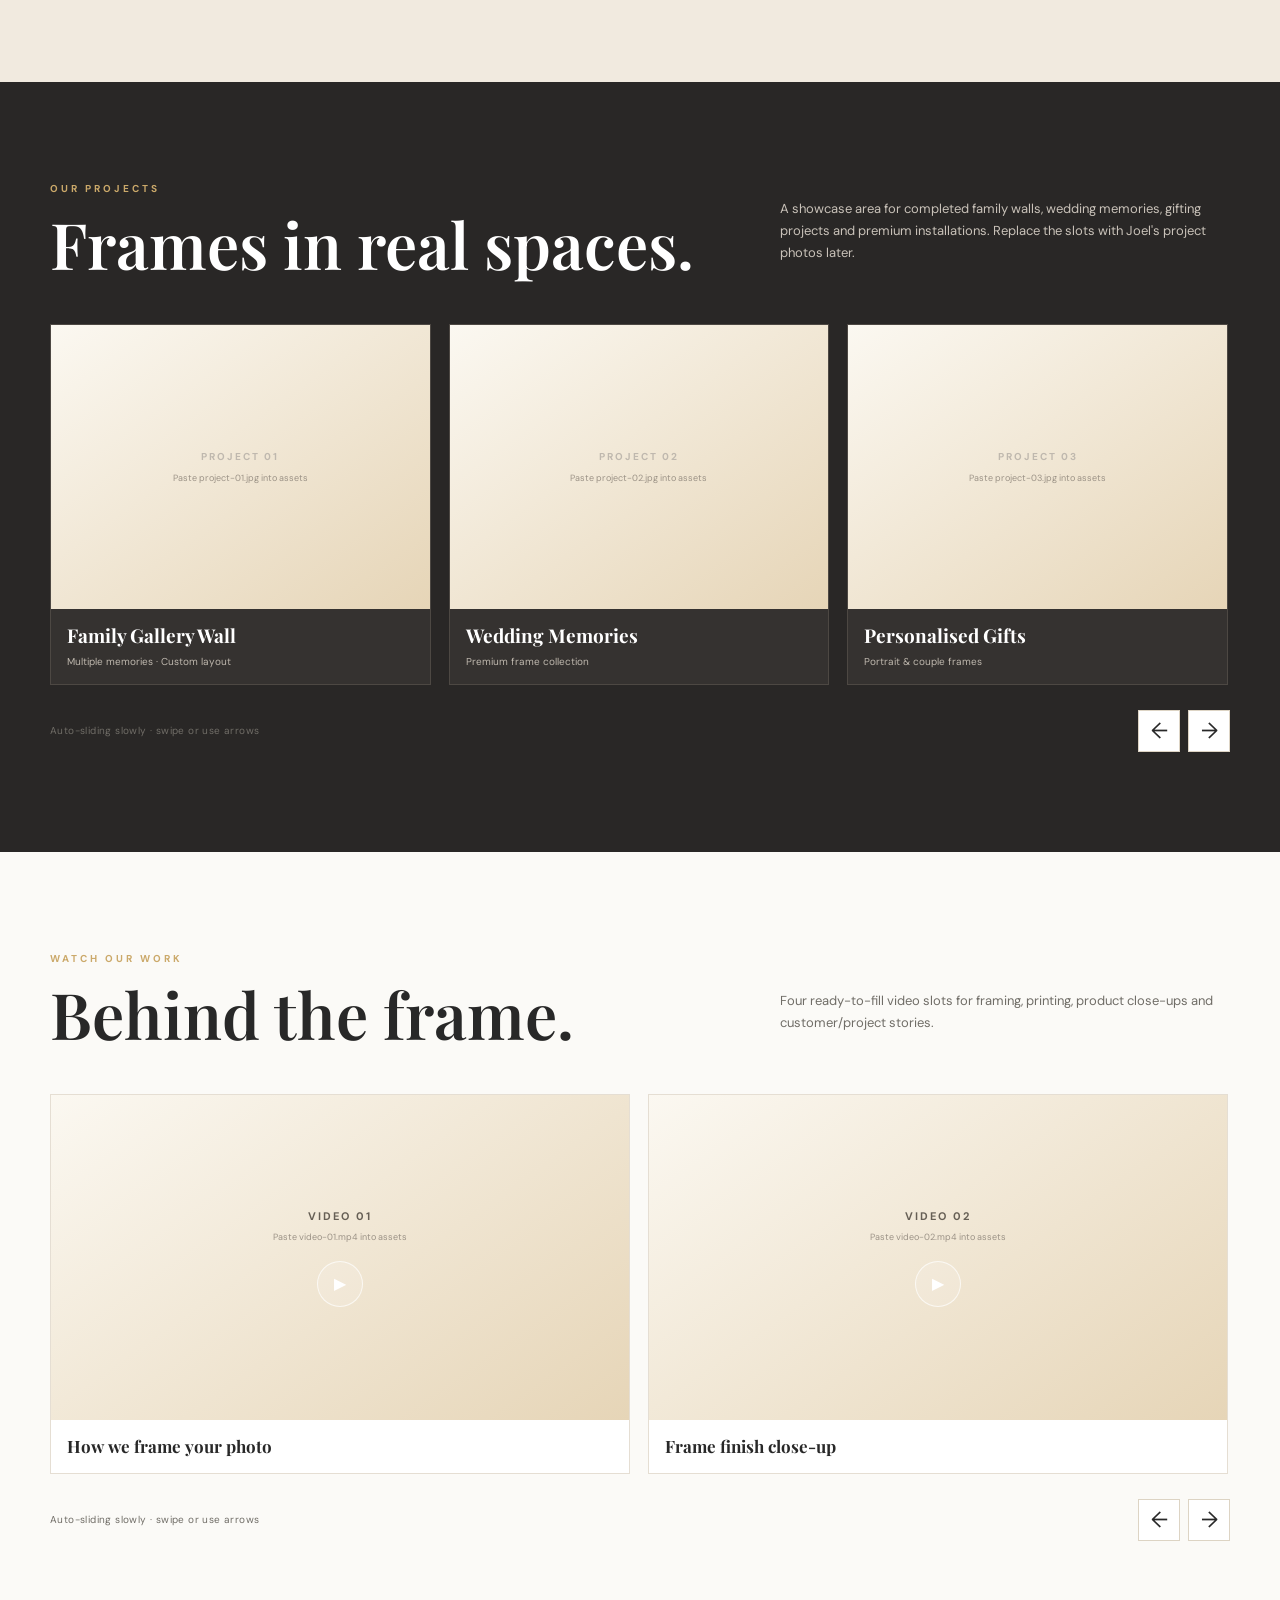
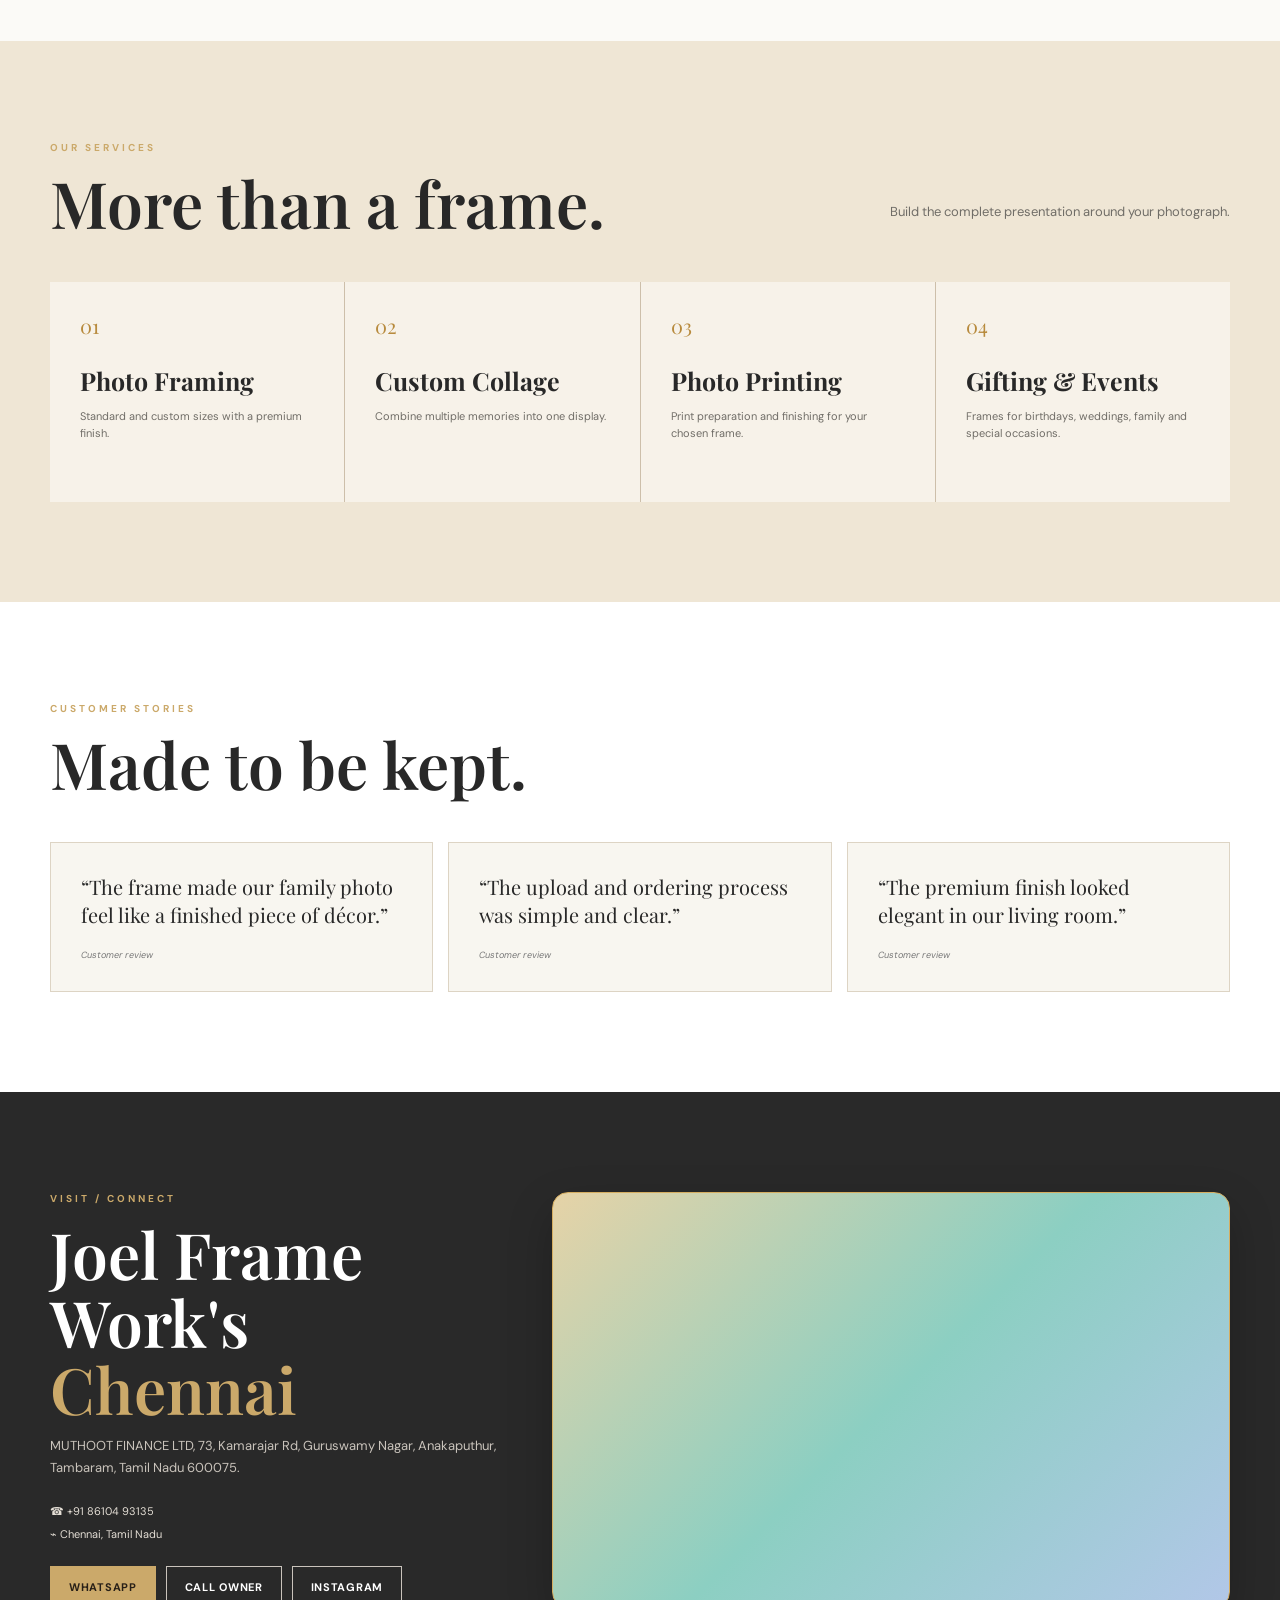
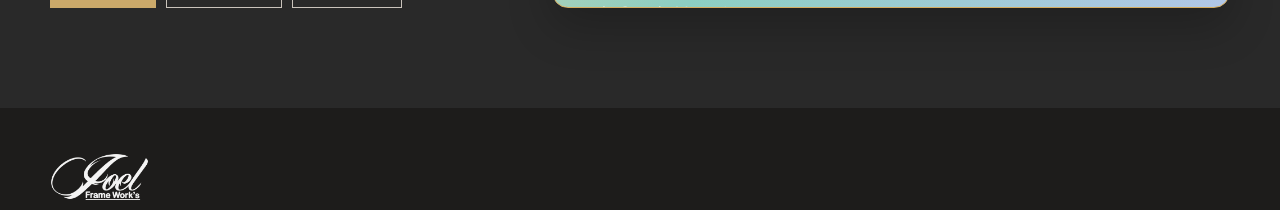
<file: products.html>
<!doctype html><html lang="en"><head><meta charset="utf-8"><meta name="viewport" content="width=device-width,initial-scale=1"><meta http-equiv="refresh" content="0;url=index.html#products"><title>Joel Frame Work's | Frames</title><link rel="stylesheet" href="styles.css"></head><body><p style="font-family:Arial;padding:40px">Opening the frame collection… <a href="index.html#products">Continue</a></p></body></html>
</file>
<file: styles.css>
:root{--ivory:#f8f6f0;--cream:#ebdcc1;--champ:#cba96a;--gold:#b88b3e;--char:#555;--ink:#282828;--wine:#4b2528;--line:#ddd4c4;--muted:#706d67;--white:#fff;--shadow:0 18px 55px rgba(43,34,24,.12)}*{box-sizing:border-box}html{scroll-behavior:smooth}body{margin:0;background:var(--ivory);color:var(--ink);font-family:"DM Sans",sans-serif}a{color:inherit;text-decoration:none}button,input{font:inherit}.container{width:min(1180px,92%);margin:auto}.site-header{position:sticky;top:0;z-index:100;background:rgba(248,246,240,.95);backdrop-filter:blur(14px);border-bottom:1px solid rgba(40,40,40,.08)}.nav-wrap{height:84px;display:flex;align-items:center;gap:34px}.brand{display:flex;flex-direction:column;line-height:1}.brand-logo-slot{font-family:"Playfair Display",serif;font-size:31px;letter-spacing:1px}.brand-sub{font-size:8px;letter-spacing:4px;margin-top:7px;color:#555}.nav{display:flex;gap:28px;margin-left:auto}.nav a{font-size:12px;font-weight:600;color:#555;padding:34px 0;position:relative}.nav a.active,.nav a:hover{color:#222}.nav a.active:after{content:"";position:absolute;bottom:23px;left:0;right:0;height:2px;background:var(--champ)}.nav-cta,.btn{border:1px solid var(--ink);padding:13px 18px;font-size:11px;font-weight:700;letter-spacing:.7px;text-transform:uppercase;cursor:pointer;display:inline-flex;align-items:center;justify-content:center}.nav-cta{background:var(--ink);color:#fff}.menu{display:none;border:0;background:none;font-size:25px}.hero{min-height:720px;position:relative;overflow:hidden;background:#d9ccb5;color:#fff}.hero-slides,.hero-slide{position:absolute;inset:0}.hero-slide{opacity:0;transition:opacity 1s ease}.hero-slide.active{opacity:1}.hero-placeholder{position:absolute;inset:0;display:flex;flex-direction:column;align-items:flex-end;justify-content:center;padding-right:8%;background:radial-gradient(circle at 72% 48%,#eee0c9 0 15%,transparent 35%),linear-gradient(110deg,#262626 0 27%,#b28a54 52%,#eadfcf 100%);color:#2b2b2b}.hero-placeholder.warm{background:radial-gradient(circle at 72% 45%,#fff7e9 0 16%,transparent 38%),linear-gradient(110deg,#3a302b,#cba96a 55%,#f6eee1)}.hero-placeholder.dark{background:radial-gradient(circle at 75% 45%,#d6c19b 0 14%,transparent 35%),linear-gradient(110deg,#151515,#4e4e4e 48%,#c9a76b)}.hero-placeholder span{font-family:"Playfair Display",serif;font-size:44px;letter-spacing:2px}.hero-placeholder small{margin-top:8px;letter-spacing:2px;text-transform:uppercase;font-size:9px}.hero-shade{position:absolute;inset:0;background:linear-gradient(90deg,rgba(30,30,30,.92) 0%,rgba(30,30,30,.72) 42%,rgba(30,30,30,.08) 100%)}.hero-content{position:relative;z-index:2;min-height:720px;display:flex;align-items:center;justify-content:space-between}.hero-copy{max-width:690px}.eyebrow{font-size:10px;letter-spacing:3px;font-weight:700;color:var(--champ);margin:0 0 15px}.hero h1{font-family:"Playfair Display",serif;font-size:clamp(50px,6vw,82px);line-height:1.02;margin:0 0 22px}.hero h1 em{font-style:normal;color:var(--cream)}.hero-text{font-size:16px;line-height:1.7;max-width:590px;color:#eee}.actions{display:flex;gap:12px;margin-top:28px}.btn.gold{background:var(--champ);border-color:var(--champ);color:#282018}.btn.light{border-color:rgba(255,255,255,.7);color:#fff;background:transparent}.btn.dark-outline{background:transparent;color:var(--ink)}.hero-trust{display:flex;gap:20px;flex-wrap:wrap;margin-top:30px;font-size:10px;color:#ddd}.hero-side-card{width:290px;padding:26px;background:rgba(248,246,240,.9);color:#282828;border:1px solid rgba(255,255,255,.5);box-shadow:var(--shadow);margin-right:2%}.mini-label{font-size:9px;letter-spacing:2px;color:var(--gold);display:block;margin-bottom:10px}.hero-side-card strong{font-family:"Playfair Display",serif;font-size:25px;display:block}.hero-side-card p{font-size:11px;color:#666}.hero-dots{position:absolute;z-index:3;bottom:28px;left:50%;transform:translateX(-50%);display:flex;gap:8px}.dot{width:32px;height:3px;border:0;background:rgba(255,255,255,.4);cursor:pointer}.dot.active{background:var(--champ)}.offer-bar{background:var(--ink);color:#fff}.offer-inner{min-height:62px;display:flex;align-items:center;justify-content:space-between;gap:20px;font-size:11px}.offer-inner>span{letter-spacing:2px;color:var(--cream)}.offer-inner strong{font-family:"Playfair Display",serif;font-size:22px;color:var(--champ)}.offer-inner a{color:#fff;font-weight:700}.section{padding:100px 0}.intro{background:#fff}.intro-grid{display:grid;grid-template-columns:1fr 1fr;gap:80px;align-items:end}.intro h2,.section h2{font-family:"Playfair Display",serif;font-size:clamp(42px,5vw,64px);line-height:1.05;margin:0;font-weight:600}.intro-grid>p{font-size:15px;line-height:1.8;color:var(--muted);max-width:530px}.section-head{display:flex;justify-content:space-between;align-items:end;gap:50px;margin-bottom:45px}.section-head>p{max-width:450px;color:var(--muted);line-height:1.7;font-size:13px}.sizes-section{background:var(--ivory)}.size-layout{display:grid;grid-template-columns:.9fr 1.1fr;gap:35px}.size-table-wrap{background:#fff;border:1px solid var(--line);overflow:auto}.size-table-wrap table{width:100%;border-collapse:collapse}.size-table-wrap th{background:#292929;color:#fff;text-align:left;padding:16px;font-size:11px;letter-spacing:1px}.size-table-wrap td{padding:15px 16px;border-bottom:1px solid #eee7dc;font-size:13px}.size-table-wrap tr:last-child td{border-bottom:0}.offer-cards{display:grid;grid-template-columns:repeat(3,1fr);gap:14px}.price-card{background:#fff;border:1px solid var(--line);padding:25px;display:flex;flex-direction:column;min-height:300px;box-shadow:0 8px 28px rgba(50,40,25,.04)}.price-card.highlighted{border-color:var(--champ);box-shadow:var(--shadow)}.tag{align-self:flex-start;background:#292929;color:#fff;padding:6px 9px;font-size:8px;letter-spacing:1.4px}.price-card p{margin:26px 0 5px;color:var(--gold);font-size:11px;letter-spacing:2px}.price-card h3{font-family:"Playfair Display",serif;font-size:24px;margin:0 0 14px}.price-card strong{font-family:"Playfair Display",serif;font-size:39px}.price-card small{color:var(--muted);font-size:10px;margin:4px 0 20px}.select-size{margin-top:auto;background:var(--ink);color:#fff;border:0;padding:13px;font-size:10px;text-transform:uppercase;font-weight:700;cursor:pointer}.custom-section{background:#2b2928;color:#fff}.custom-section .section-head>p{color:#c8c1b8}.builder{display:grid;grid-template-columns:1.05fr .95fr;gap:30px}.builder-form,.preview-panel{background:#fff;color:var(--ink);padding:28px;border:1px solid #e1d9ca}.step{display:grid;grid-template-columns:42px 1fr;gap:16px;padding:22px 0;border-bottom:1px solid #eee6d9}.step>span{font-family:"Playfair Display",serif;color:var(--gold);font-size:20px}.step h3{font-family:"Playfair Display",serif;margin:0 0 13px;font-size:23px}.helper{font-size:10px;color:var(--muted)}.size-pills{display:flex;gap:7px;flex-wrap:wrap}.size-pill{border:1px solid var(--line);background:#fff;padding:9px 11px;font-size:10px;cursor:pointer}.size-pill.active{background:var(--ink);color:#fff;border-color:var(--ink)}.finish-options{display:flex;gap:8px;flex-wrap:wrap}.finish-options label input{display:none}.finish-options label span{border:1px solid var(--line);padding:9px 11px;display:flex;align-items:center;gap:7px;font-size:10px;cursor:pointer}.finish-options label input:checked+span{border-color:var(--gold);box-shadow:inset 0 -2px 0 var(--gold)}.swatch{width:14px;height:14px;border-radius:50%;display:inline-block}.swatch.ivory{background:#eadcc3}.swatch.charcoal{background:#555}.swatch.black{background:#222}.upload-list{display:grid;grid-template-columns:repeat(3,1fr);gap:8px;margin-top:10px}.upload-thumb{height:90px;object-fit:cover;width:100%;border:1px solid var(--line)}.form-grid{display:grid;grid-template-columns:1fr 1fr;gap:10px}.form-grid input{border:1px solid var(--line);padding:12px;background:#faf8f3;outline:none}.form-grid input:focus{border-color:var(--gold)}.form-grid .full{grid-column:1/-1}.order-note{font-size:10px;color:#6d675f;background:#f5f0e7;padding:12px;margin-top:20px;line-height:1.6}.full-btn{width:100%;margin-top:16px}.order-status{margin-top:15px;padding:15px;background:#f3ead9;border-left:3px solid var(--gold);font-size:11px;line-height:1.7}.preview-panel{align-self:start;position:sticky;top:105px}.preview-head,.preview-meta{display:flex;justify-content:space-between;align-items:center}.preview-head{font-size:9px;letter-spacing:2px;color:var(--gold);margin-bottom:15px}.preview-head small{color:var(--muted);letter-spacing:0}.frame-preview{background:linear-gradient(135deg,#b99a5e,#2c2c2c);padding:24px;aspect-ratio:1/1;display:grid;place-items:center;box-shadow:inset 0 0 0 10px #3b3020}.mat{background:#eee8dc;width:80%;height:80%;padding:12px;display:grid;place-items:center;position:relative;overflow:hidden}.mat img{width:100%;height:100%;object-fit:cover;display:none}.mat.has-image img{display:block}.mat.has-image #previewEmpty{display:none}.mat:after{content:"";position:absolute;inset:0;border:1px solid rgba(0,0,0,.08);pointer-events:none}.mat #previewEmpty{text-align:center;color:#7c756b;font-family:"Playfair Display",serif;font-size:18px}.mat #previewEmpty small{font-family:"DM Sans";font-size:9px}.preview-meta{padding:18px 0 8px}.preview-meta strong{font-family:"Playfair Display",serif;font-size:21px}.preview-meta span{font-family:"Playfair Display",serif;font-size:25px;color:var(--gold)}.text-btn{border:0;background:none;padding:10px 0;font-size:10px;text-decoration:underline;color:#666;cursor:pointer}.asset-section{background:#fff}.asset-grid{display:grid;grid-template-columns:repeat(3,1fr);gap:12px}.asset-grid>div{min-height:145px;border:1px dashed #c8bca8;background:#faf8f3;display:grid;place-items:center;text-align:center;font-size:12px;letter-spacing:1.5px;color:#766f65}.asset-grid small{font-size:9px;letter-spacing:0;color:#aaa}.services{background:#efe6d5}.service-grid{display:grid;grid-template-columns:repeat(4,1fr);gap:1px;background:#cdbfaa}.service-grid article{background:#f7f2e9;padding:30px;min-height:220px}.service-grid span{font-family:"Playfair Display";color:var(--gold);font-size:20px}.service-grid h3{font-family:"Playfair Display";font-size:25px;margin:25px 0 10px}.service-grid p{font-size:11px;color:var(--muted);line-height:1.6}.testimonials{background:#fff}.testimonial-grid{display:grid;grid-template-columns:repeat(3,1fr);gap:15px}.testimonial-grid blockquote{margin:0;padding:30px;background:var(--ivory);border:1px solid var(--line);font-family:"Playfair Display";font-size:20px;line-height:1.4}.testimonial-grid cite{display:block;font-family:"DM Sans";font-size:9px;color:#777;margin-top:20px}.location{background:#292929;color:#fff}.location h2 em{font-style:normal;color:var(--champ)}.location p:not(.eyebrow){color:#c9c3bb;max-width:500px;line-height:1.7;font-size:13px}.location-grid{display:grid;grid-template-columns:.8fr 1.2fr;gap:50px;align-items:stretch}.contact-lines{display:flex;flex-direction:column;gap:9px;font-size:11px;color:#e4ded5;margin:25px 0}.contact-actions{display:flex;gap:10px;flex-wrap:wrap}.location .dark-outline{border-color:#c9c3bb;color:#fff}.map-card{min-height:380px;border:1px solid #5c5751;overflow:hidden}.map-card iframe{width:100%;height:100%;min-height:380px;border:0;filter:grayscale(1) sepia(.15)}footer{background:#1d1c1b;color:#fff;padding:45px 0 20px}.footer-inner{display:flex;justify-content:space-between;align-items:end;gap:30px}.footer-brand{color:#fff}.footer-inner p{font-size:11px;color:#aaa;margin:14px 0 0}.footer-links{display:flex;gap:20px;font-size:10px}.copyright{text-align:center;color:#777;font-size:9px;margin:30px 0 0}.float-wa,.chat-toggle{position:fixed;z-index:150;border:0;border-radius:50%;display:grid;place-items:center;cursor:pointer}.float-wa{right:22px;bottom:22px;width:54px;height:54px;background:#25d366;color:#fff;font-size:23px;box-shadow:0 12px 30px rgba(0,0,0,.22)}.chat-toggle{right:88px;bottom:22px;width:54px;height:54px;background:#292929;color:var(--champ);font-size:22px;box-shadow:0 12px 30px rgba(0,0,0,.22)}.chatbot{position:fixed;z-index:151;right:22px;bottom:88px;width:330px;background:#fff;border:1px solid var(--line);box-shadow:var(--shadow)}.chat-head{background:#292929;color:#fff;padding:15px 17px;display:flex;justify-content:space-between}.chat-head button{background:none;color:#fff;border:0;font-size:20px;cursor:pointer}.chat-body{padding:15px}.bot-msg{font-size:11px;line-height:1.6;background:#f4eee2;padding:12px}.chat-options{display:grid;gap:7px;margin-top:10px}.chat-options button{border:1px solid var(--line);background:#fff;padding:10px;text-align:left;font-size:10px;cursor:pointer}.chat-reply{font-size:10px;line-height:1.6;margin-top:10px;padding:10px;background:#faf8f3}
@media(max-width:980px){.nav{display:none}.nav-cta{margin-left:auto}.menu{display:block}.nav.mobile-open{display:flex;position:absolute;left:0;right:0;top:84px;background:var(--ivory);padding:15px 4%;flex-direction:column;border-bottom:1px solid var(--line)}.nav.mobile-open a{padding:12px 0}.nav.mobile-open a:after{display:none}.hero-content{align-items:flex-end;padding-bottom:85px}.hero-side-card{display:none}.size-layout,.builder,.location-grid{grid-template-columns:1fr}.preview-panel{position:static}.offer-cards{grid-template-columns:1fr 1fr 1fr}.service-grid{grid-template-columns:1fr 1fr}.intro-grid{gap:30px}.testimonial-grid{grid-template-columns:1fr 1fr}}
@media(max-width:620px){.container{width:min(92%,540px)}.nav-cta{display:none}.nav-wrap{height:72px}.nav.mobile-open{top:72px}.hero,.hero-content{min-height:680px}.hero-placeholder{justify-content:flex-end;padding:0 7% 110px}.hero-placeholder span{font-size:27px}.hero-shade{background:linear-gradient(90deg,rgba(25,25,25,.94),rgba(25,25,25,.35))}.hero h1{font-size:49px}.hero-text{font-size:13px}.actions{flex-direction:column}.actions .btn{width:100%}.hero-trust{flex-direction:column;gap:7px}.offer-inner{padding:14px 0;align-items:flex-start;flex-direction:column}.section{padding:65px 0}.section-head,.intro-grid{display:block}.section-head>p{margin-top:16px}.intro-grid>p{margin-top:25px}.offer-cards{grid-template-columns:1fr}.size-table-wrap{font-size:12px}.form-grid{grid-template-columns:1fr}.form-grid .full{grid-column:auto}.upload-list{grid-template-columns:repeat(2,1fr)}.asset-grid,.service-grid,.testimonial-grid{grid-template-columns:1fr}.frame-preview{padding:16px}.chatbot{right:12px;bottom:88px;width:calc(100% - 24px)}.chat-toggle{right:82px}.float-wa{right:18px}.footer-inner{display:block}.footer-links{margin-top:25px;flex-wrap:wrap}}

/* V3 product collection + product detail */
.products-section{background:#fbfaf7}.product-grid{display:grid;grid-template-columns:repeat(4,1fr);gap:20px}.product-card{background:#fff;border:1px solid #e7e1d7;box-shadow:0 12px 35px rgba(43,40,38,.06);transition:transform .25s ease,box-shadow .25s ease}.product-card:hover{transform:translateY(-5px);box-shadow:0 18px 45px rgba(43,40,38,.11)}.product-image{height:285px;background:linear-gradient(135deg,#f8f6f0,#e7dcc7);position:relative;overflow:hidden;display:flex;align-items:center;justify-content:center}.product-image img{width:100%;height:100%;object-fit:cover}.product-image.asset-missing,.detail-cover.asset-missing{background:linear-gradient(135deg,#f7f2e9,#d8b978)}.cover-slot{font-family:DM Sans,sans-serif;text-align:center;letter-spacing:.12em;font-size:12px;color:#403c38;font-weight:700}.cover-slot small{display:block;margin-top:8px;font-weight:500;letter-spacing:0}.product-tag,.detail-badge{position:absolute;top:14px;left:14px;background:#242323;color:#fff;padding:7px 10px;font-size:10px;letter-spacing:.14em;font-weight:700}.product-info{padding:20px}.product-size{font-size:11px;letter-spacing:.12em;text-transform:uppercase;color:#a27731;font-weight:700}.product-info h3{font-family:'Playfair Display',serif;font-size:24px;margin:8px 0 7px;color:#282523}.product-info p{color:#6f6a65;font-size:13px;line-height:1.55;min-height:42px;margin:0}.product-bottom{display:flex;align-items:center;justify-content:space-between;border-top:1px solid #ece7df;margin-top:18px;padding-top:15px}.product-bottom strong{font-size:21px;color:#282523}.product-link{color:#282523;text-decoration:none;font-weight:700;font-size:12px;border-bottom:1px solid #cba96a;padding-bottom:3px}.product-link:hover{color:#a27731}
.product-detail-hero{background:#292726;color:#fff;padding:76px 0}.product-detail-grid{display:grid;grid-template-columns:minmax(0,1.1fr) minmax(360px,.9fr);gap:70px;align-items:center}.detail-cover{height:620px;background:#f7f3ec;position:relative;overflow:hidden;display:flex;align-items:center;justify-content:center;border:12px solid rgba(255,255,255,.1);box-shadow:0 30px 80px rgba(0,0,0,.25)}.detail-cover img{width:100%;height:100%;object-fit:cover}.cover-slot.large{font-size:14px}.detail-copy h1{font-family:'Playfair Display',serif;font-size:clamp(48px,6vw,82px);line-height:1;margin:14px 0 18px}.detail-copy .detail-price{font-size:30px;color:#d9b66d;font-weight:700;margin-bottom:18px}.detail-copy>p:not(.eyebrow){color:#d5d0ca;line-height:1.75;max-width:570px}.detail-points{display:grid;grid-template-columns:1fr 1fr;gap:12px;margin:28px 0 32px;color:#eee9e2;font-size:13px}.order-section{background:#fbfaf7}.product-order-grid{display:grid;grid-template-columns:minmax(0,1.05fr) minmax(360px,.75fr);gap:28px;align-items:start}.order-form-card{background:#fff;border:1px solid #e6dfd3;padding:34px}.order-step{display:grid;grid-template-columns:46px 1fr;gap:18px;padding:4px 0 30px;margin-bottom:30px;border-bottom:1px solid #ece6dd}.order-step>span{font-family:'Playfair Display',serif;font-size:22px;color:#b38b4d}.order-step h3{font-family:'Playfair Display',serif;font-size:28px;margin:0 0 18px}.detail-selection{display:flex;justify-content:space-between;padding:15px 16px;background:#f7f3ec;border:1px solid #e7dfd3;margin-bottom:16px}.detail-selection strong{font-size:16px}.detail-selection span{font-size:13px;color:#777}.live-product-preview{background:#292726;color:#fff;padding:28px;position:sticky;top:100px}.product-preview-frame{height:520px;background:#8d7650;padding:34px;display:flex;align-items:center;justify-content:center}.preview-mat{background:#f4f0e7;width:100%;height:100%;padding:18px;display:flex;align-items:center;justify-content:center;position:relative;overflow:hidden}.preview-mat img{width:100%;height:100%;object-fit:cover;display:none}.preview-mat div{font-family:'Playfair Display',serif;text-align:center;font-size:22px;color:#50483e}.preview-mat small{font-family:DM Sans,sans-serif;font-size:11px;color:#8a8177}.preview-meta{display:flex;justify-content:space-between;padding-top:18px;font-size:14px}.preview-meta span{color:#d9b66d;font-weight:700}.preview-note{font-size:11px;line-height:1.6;color:#aaa39a;margin:16px 0 0}.reassurance{background:#f1ece3}.reassurance-grid{display:grid;grid-template-columns:.8fr 1.2fr;gap:60px;align-items:start}.how-grid{display:grid;grid-template-columns:1fr 1fr;gap:18px}.how-grid article{background:#fff;padding:25px;border:1px solid #e3dbce}.how-grid b{color:#b38b4d}.how-grid h3{font-family:'Playfair Display',serif;font-size:23px;margin:9px 0}.how-grid p{font-size:13px;color:#6e6861;margin:0;line-height:1.55}
@media(max-width:1100px){.product-grid{grid-template-columns:repeat(3,1fr)}.product-detail-grid{gap:40px}.detail-cover{height:540px}}
@media(max-width:800px){.product-grid{grid-template-columns:repeat(2,1fr);gap:14px}.product-image{height:230px}.product-info{padding:15px}.product-info h3{font-size:20px}.product-info p{font-size:12px}.product-detail-hero{padding:45px 0}.product-detail-grid,.product-order-grid,.reassurance-grid{grid-template-columns:1fr}.detail-cover{height:420px}.detail-copy h1{font-size:48px}.detail-points{grid-template-columns:1fr}.live-product-preview{position:relative;top:auto}.order-form-card{padding:22px}.product-preview-frame{height:430px}.how-grid{grid-template-columns:1fr 1fr}}
@media(max-width:520px){.product-grid{grid-template-columns:1fr}.product-image{height:300px}.product-bottom strong{font-size:18px}.product-link{font-size:11px}.detail-cover{height:360px}.detail-copy h1{font-size:42px}.order-step{grid-template-columns:34px 1fr;gap:10px}.order-step h3{font-size:24px}.finish-options{gap:7px}.finish-options label span{font-size:11px;padding:9px}.product-preview-frame{height:360px;padding:22px}.preview-mat{padding:12px}}

/* V5 homepage sections */
.gallery-section{background:#fff}
.gallery-section h2 em,.why-section h2 em{font-style:normal;color:var(--gold)}
.gallery-grid{display:grid;grid-template-columns:repeat(3,1fr);gap:16px}
.gallery-card{background:#f7f3ec;border:1px solid #e3dacb;overflow:hidden}
.gallery-card.tall{grid-row:span 2}
.gallery-slot{min-height:250px;background:linear-gradient(145deg,#fbf8f1,#e6d5b7);display:flex;flex-direction:column;align-items:center;justify-content:center;text-align:center;color:#665f55}
.gallery-card.tall .gallery-slot{min-height:516px}
.gallery-slot span,.project-slot span,.video-slot span{font-size:11px;letter-spacing:2px;font-weight:700}
.gallery-slot small,.project-slot small,.video-slot small{display:block;margin-top:8px;font-size:9px;color:#9b9286}
.gallery-caption{padding:17px;display:flex;align-items:center;justify-content:space-between;gap:12px}
.gallery-caption strong{font-family:'Playfair Display',serif;font-size:18px}
.gallery-caption a{font-size:10px;font-weight:700;border-bottom:1px solid var(--champ);white-space:nowrap}
.center-action{text-align:center;margin-top:30px}
.btn.dark{background:var(--ink);color:#fff;border-color:var(--ink)}
.why-section{background:#f1eadf}
.why-grid{display:grid;grid-template-columns:repeat(3,1fr);gap:1px;background:#d5c8b5;border:1px solid #d5c8b5}
.why-grid article{background:#f8f6f0;padding:30px;min-height:205px}
.why-grid article>span{font-family:'Playfair Display',serif;color:var(--gold);font-size:18px}
.why-grid h3{font-family:'Playfair Display',serif;font-size:25px;margin:18px 0 10px}
.why-grid p{margin:0;color:#6e6861;font-size:13px;line-height:1.65}
.projects-section{background:#292726;color:#fff}
.projects-section .section-head>p{color:#c9c2b9}
.project-grid{display:grid;grid-template-columns:1.3fr .7fr;gap:18px}
.project-card{background:#353230;overflow:hidden;border:1px solid #4d4843}
.project-card.wide{grid-column:auto}
.project-slot{height:270px;background:linear-gradient(145deg,#403a33,#c6a76e 65%,#eee4d3);display:flex;flex-direction:column;align-items:center;justify-content:center;text-align:center;color:#fff}
.project-card:nth-child(2) .project-slot,.project-card:nth-child(3) .project-slot{height:270px}
.project-card>div:last-child{padding:18px 20px;display:flex;justify-content:space-between;gap:12px;align-items:end}
.project-card b{font-family:'Playfair Display',serif;font-size:19px}.project-card span{font-size:9px;color:#bfb8ae;text-align:right}
.video-section{background:#fbfaf7}
.video-grid{display:grid;grid-template-columns:repeat(4,1fr);gap:16px}
.video-card{background:#fff;border:1px solid #e5ded3;padding-bottom:16px}
.video-slot{height:235px;background:linear-gradient(145deg,#2a2928,#c8aa72);display:flex;flex-direction:column;align-items:center;justify-content:center;color:#fff;position:relative;text-align:center}
.video-slot button{margin-top:18px;width:46px;height:46px;border-radius:50%;border:1px solid rgba(255,255,255,.7);background:rgba(255,255,255,.14);color:#fff;cursor:pointer}
.video-card>b{display:block;font-family:'Playfair Display',serif;font-size:17px;padding:15px 16px 0}
.social-float{overflow:hidden}
.social-float img{width:100%;height:100%;object-fit:cover;display:block}
.float-wa{width:58px;height:58px;background:#fff;padding:0}.float-ig{position:fixed;z-index:150;right:22px;bottom:92px;width:50px;height:50px;border-radius:50%;box-shadow:0 12px 30px rgba(0,0,0,.22);overflow:hidden}
.chat-toggle{padding:0;overflow:hidden}.chat-toggle img{width:100%;height:100%;object-fit:cover;display:block}
.chat-brand{display:flex;align-items:center;gap:9px}.chat-brand img{width:27px;height:27px;border-radius:50%;object-fit:cover}
.asset-section{padding-top:70px}
@media(max-width:980px){.gallery-grid{grid-template-columns:1fr 1fr}.gallery-card.tall{grid-row:auto}.gallery-card.tall .gallery-slot{min-height:250px}.why-grid{grid-template-columns:1fr 1fr}.video-grid{grid-template-columns:1fr 1fr}.project-grid{grid-template-columns:1fr 1fr}.project-card.wide{grid-column:span 2}}
@media(max-width:620px){.gallery-grid,.why-grid,.project-grid,.video-grid{grid-template-columns:1fr}.project-card.wide{grid-column:auto}.gallery-caption{align-items:flex-start;flex-direction:column}.gallery-slot,.gallery-card.tall .gallery-slot{min-height:260px}.project-slot{height:250px!important}.video-slot{height:220px}.float-ig{right:18px;bottom:86px;width:46px;height:46px}.chat-toggle{right:75px;width:50px;height:50px}.float-wa{right:18px;bottom:20px;width:54px;height:54px}.chatbot{bottom:82px}}


/* V6 polish: cropped Joel logo + reliable social controls + mobile product collection */
.brand-logo-image{display:block;width:112px;height:auto;max-height:54px;object-fit:contain;object-position:left center}
.footer-brand .brand-logo-image{filter:brightness(0) invert(1);opacity:.96;width:112px}
.social-float img{width:100%;height:100%;display:block;object-fit:cover;border-radius:50%}
.float-ig{position:fixed;z-index:150;right:22px;bottom:88px;width:54px;height:54px;border-radius:50%;overflow:hidden;box-shadow:0 12px 30px rgba(0,0,0,.22);background:#fff}
.float-wa{overflow:hidden}
@media(max-width:980px){.brand-logo-image{width:104px}.product-grid{grid-template-columns:repeat(2,1fr)}.nav.mobile-open{display:flex;position:absolute;left:12px;right:12px;top:74px;background:#fbfaf7;padding:16px;flex-direction:column;gap:0;border:1px solid #e7e1d7;box-shadow:0 15px 35px rgba(0,0,0,.1)}.nav.mobile-open a{padding:13px 6px}.nav.mobile-open a.active:after{display:none}}
@media(max-width:620px){.nav-wrap{height:72px;gap:14px}.brand-logo-image{width:92px}.nav-cta{padding:11px 12px;font-size:9px}.product-grid{grid-template-columns:1fr;gap:16px}.product-image{height:260px}.float-ig{right:18px;bottom:86px;width:48px;height:48px}.float-wa{right:18px;bottom:20px;width:50px;height:50px}.chat-toggle{right:76px;bottom:20px;width:50px;height:50px}.chatbot{right:10px;bottom:82px;width:calc(100% - 20px);max-height:70vh}.chat-body{max-height:52vh;overflow:auto}}

/* V7 mobile refinement — compact spacing, premium floating controls and clean asset placeholders */
.brand-logo-image{width:118px;height:48px;object-fit:contain;object-position:left center}
.product-image{position:relative;overflow:hidden;background:linear-gradient(145deg,#fbf7ee,#eadcc1);display:grid;place-items:center}
.product-image>img{width:100%;height:100%;object-fit:cover;display:block;transition:transform .45s ease}
.product-card:hover .product-image>img{transform:scale(1.025)}
.product-image .cover-slot{display:none;position:absolute;inset:0;place-items:center;text-align:center;color:#7c6b50;font-family:"Playfair Display",serif;font-size:22px;line-height:1.25}
.product-image.asset-missing .cover-slot{display:grid}
.product-image.asset-missing>img{display:none}
.product-image .cover-slot small{font-family:"DM Sans",sans-serif;font-size:9px;letter-spacing:.5px;color:#9a8e7b}

/* Reference-style floating social dock: rounded-square buttons, not circles */
.float-wa,.float-ig,.chat-toggle{border-radius:15px!important;width:50px!important;height:50px!important;padding:0!important;right:16px!important;box-shadow:0 10px 24px rgba(31,25,19,.20);overflow:hidden}
.float-wa{bottom:16px!important;background:#fff!important}
.float-ig{bottom:74px!important;background:#fff!important}
.chat-toggle{bottom:132px!important;background:#fff!important;border:0!important}
.float-wa img,.float-ig img,.chat-toggle img{width:100%!important;height:100%!important;object-fit:cover!important;border-radius:15px!important;display:block!important}
.chatbot{border-radius:16px;overflow:hidden}

@media(max-width:980px){
  .nav-wrap{height:72px}
  .brand-logo-image{width:104px;height:42px}
  .nav{display:none}
  .menu{display:block;margin-left:auto;width:42px;height:42px;color:var(--ink)}
  .nav-cta{display:none}
  .nav.mobile-open{display:flex;position:absolute;left:3%;right:3%;top:72px;background:rgba(251,250,247,.98);padding:8px 12px;flex-direction:column;gap:0;border:1px solid #e7e1d7;border-radius:0 0 14px 14px;box-shadow:0 15px 35px rgba(0,0,0,.10)}
  .nav.mobile-open a{padding:11px 6px;font-size:11px;border-bottom:1px solid #eee8de}
  .nav.mobile-open a:last-child{border-bottom:0}
  .nav.mobile-open a.active:after{display:none}
}

@media(max-width:620px){
  .container{width:94%}
  .nav-wrap{height:64px;gap:10px}
  .brand-logo-image{width:88px;height:38px}
  .menu{width:38px;height:38px;font-size:22px}
  .nav.mobile-open{top:64px}
  .hero,.hero-content{min-height:590px}
  .hero-placeholder{padding:0 6% 82px;align-items:flex-start;justify-content:flex-end}
  .hero-placeholder span{font-size:22px;letter-spacing:1px}
  .hero-placeholder small{font-size:7px}
  .hero-content{display:block;padding-top:115px;padding-bottom:70px}
  .hero-copy{max-width:100%}
  .eyebrow{font-size:8px;letter-spacing:2.2px;margin-bottom:10px}
  .hero h1{font-size:42px;line-height:1.02;margin-bottom:15px}
  .hero-text{font-size:12px;line-height:1.55;max-width:330px}
  .actions{gap:8px;margin-top:18px}
  .actions .btn{width:100%;min-height:43px;padding:11px 14px}
  .hero-trust{gap:5px;margin-top:16px;font-size:8px}
  .hero-side-card{display:none}
  .hero-dots{bottom:18px}
  .dot{width:22px}
  .offer-inner{min-height:52px;padding:10px 0;gap:5px}
  .offer-inner>span{font-size:7px;letter-spacing:1.4px}
  .offer-inner strong{font-size:17px}
  .offer-inner a{font-size:9px}
  .section{padding:48px 0}
  .section-head{gap:14px;margin-bottom:25px}
  .section-head>p{font-size:11px;line-height:1.55;margin-top:11px}
  .section h2,.intro h2{font-size:38px;line-height:1.05}
  .intro-grid{gap:0}
  .intro-grid>p{font-size:12px;line-height:1.65;margin-top:16px}
  .size-layout{gap:16px}
  .size-table-wrap td{padding:11px 12px;font-size:11px}
  .size-table-wrap th{padding:12px;font-size:9px}
  .offer-cards{gap:10px}
  .price-card{padding:18px;min-height:250px}
  .price-card p{margin:18px 0 4px;font-size:9px}
  .price-card h3{font-size:21px}
  .price-card strong{font-size:31px}
  .gallery-grid,.why-grid,.project-grid,.video-grid{grid-template-columns:1fr}
  .gallery-slot,.gallery-card.tall .gallery-slot{min-height:210px}
  .project-slot{height:190px!important}
  .video-slot{height:180px}
  .service-grid{grid-template-columns:1fr 1fr}
  .service-grid article{padding:18px;min-height:170px}
  .service-grid h3{font-size:20px;margin:16px 0 8px}
  .service-grid p{font-size:10px}
  .testimonial-grid{grid-template-columns:1fr}
  .testimonial-grid blockquote{padding:20px;font-size:17px}
  .location-grid{grid-template-columns:1fr;gap:22px}
  .map-card,.map-card iframe{min-height:260px}
  .contact-actions{gap:7px}
  .contact-actions .btn{font-size:9px;padding:10px 12px}
  footer{padding:34px 0 16px}
  .footer-inner{display:block}
  .footer-links{margin-top:18px;gap:12px;flex-wrap:wrap}
  .copyright{margin-top:22px}
  .float-wa,.float-ig,.chat-toggle{width:46px!important;height:46px!important;right:12px!important;border-radius:14px!important}
  .float-wa{bottom:12px!important}
  .float-ig{bottom:66px!important}
  .chat-toggle{bottom:120px!important}
  .chatbot{right:10px;bottom:72px;width:calc(100% - 20px);max-height:66vh}
  .chat-body{max-height:49vh;overflow:auto}
  .chat-options button{padding:9px;font-size:9px}
}


/* Manual media assets: paste the named files into /assets and they appear automatically. */
.brand-logo-image{display:block;width:122px;height:48px;object-fit:contain;object-position:left center}.hero-placeholder img{position:absolute;inset:0;width:100%;height:100%;object-fit:cover;display:block;z-index:0;opacity:0;transition:opacity .35s ease}.hero-placeholder img.asset-loaded{opacity:1}.hero-placeholder .media-fallback{position:relative;z-index:1}.hero-placeholder img.asset-loaded~.media-fallback{display:none}.hero-placeholder img{background:transparent}.gallery-slot,.project-slot,.video-slot{overflow:hidden;position:relative}.gallery-slot>img,.project-slot>img{width:100%;height:100%;object-fit:cover;display:block;opacity:0;transition:opacity .35s ease}.gallery-slot>img.asset-loaded,.project-slot>img.asset-loaded{opacity:1}.gallery-slot>.media-fallback,.project-slot>.media-fallback,.video-slot>.media-fallback{position:absolute;inset:0;display:flex;flex-direction:column;align-items:center;justify-content:center;text-align:center;background:linear-gradient(145deg,#fbf8f1,#e6d5b7);color:#665f55}.gallery-slot img.asset-loaded~.media-fallback,.project-slot img.asset-loaded~.media-fallback{display:none}.video-slot video{width:100%;height:100%;object-fit:cover;display:none;background:#2b2928}.video-slot video.asset-loaded{display:block}.video-slot video.asset-loaded~.media-fallback{display:none}.video-fallback-play{margin-top:15px;width:44px;height:44px;border-radius:50%;border:1px solid rgba(255,255,255,.8);background:rgba(255,255,255,.12);color:#fff}.media-fallback span{font-size:11px;letter-spacing:2px;font-weight:700}.media-fallback small{margin-top:8px;font-size:9px;color:#9b9286}.video-card>b{position:relative;z-index:2}
@media(max-width:620px){
  .container{width:92%}.nav-wrap{height:60px}.brand-logo-image{width:86px;height:34px}.menu{width:36px;height:36px;font-size:20px}
  .hero,.hero-content{min-height:560px}.hero-content{padding-top:92px;padding-bottom:55px}.hero h1{font-size:39px;line-height:1.01;margin-bottom:13px}.hero-text{font-size:11px;max-width:300px}.actions{gap:7px;margin-top:15px}.actions .btn{min-height:40px;padding:10px 12px;font-size:9px}.hero-trust{margin-top:13px;gap:5px;font-size:7px}.hero-dots{bottom:15px}.dot{width:18px}.offer-inner{min-height:46px;padding:8px 0}.section{padding:40px 0}.section-head{margin-bottom:20px;gap:9px}.section h2,.intro h2{font-size:33px}.section-head>p{font-size:10px;line-height:1.5}.product-grid{gap:10px}.product-image{height:255px}.product-info{padding:13px}.product-info h3{font-size:19px}.product-info p{font-size:11px;min-height:0}.product-bottom{margin-top:13px;padding-top:12px}.product-bottom strong{font-size:18px}.gallery-grid,.why-grid,.project-grid,.video-grid{gap:10px}.gallery-slot,.gallery-card.tall .gallery-slot{min-height:205px}.gallery-caption{padding:13px}.project-slot{height:180px!important}.video-slot{height:175px}.service-grid{gap:8px}.float-wa,.float-ig,.chat-toggle{width:48px!important;height:48px!important;right:10px!important;border-radius:14px!important}.float-wa{bottom:10px!important}.float-ig{bottom:66px!important}.chat-toggle{bottom:122px!important}.chatbot{right:9px;bottom:70px;width:calc(100% - 18px);max-height:62vh}.chat-body{max-height:45vh}.chat-options button{padding:8px;font-size:9px}
}


/* V9 FINAL RESPONSIVE POLISH — mobile 2-column grids + Windows/desktop fluid layout */
html,body{max-width:100%;overflow-x:hidden}
img,video{max-width:100%}
.container{width:min(1180px,calc(100% - 48px))}
.product-card,.gallery-card,.project-card,.video-card,.price-card,.why-grid article,.service-grid article{min-width:0}

/* Tablet / smaller Windows laptops */
@media (max-width:1100px){
  .container{width:min(1100px,calc(100% - 40px))}
  .nav-wrap{gap:20px}
  .nav{gap:18px}
  .nav a{font-size:11px}
  .hero-copy{max-width:620px}
  .hero h1{font-size:clamp(48px,6vw,70px)}
  .section{padding:78px 0}
  .product-grid{grid-template-columns:repeat(3,minmax(0,1fr))}
  .video-grid{grid-template-columns:repeat(2,minmax(0,1fr))}
}

/* Tablet / mobile navigation */
@media (max-width:980px){
  .container{width:calc(100% - 32px)}
  .nav-wrap{height:70px}
  .nav{display:none}
  .nav-cta{display:none}
  .menu{display:flex;margin-left:auto;align-items:center;justify-content:center}
  .hero,.hero-content{min-height:650px}
  .hero-side-card{display:none}
  .section-head{align-items:flex-start;flex-direction:column;gap:12px}
  .section-head>p{margin:0;max-width:680px}
  .size-layout{grid-template-columns:1fr}
  .offer-cards{grid-template-columns:repeat(2,minmax(0,1fr))}
  .offer-cards .price-card:last-child{grid-column:1/-1}
  .builder{grid-template-columns:1fr}
  .preview-panel{position:relative;top:auto}
  .asset-grid{grid-template-columns:repeat(2,minmax(0,1fr))}
  .gallery-grid,.why-grid,.project-grid,.video-grid{grid-template-columns:repeat(2,minmax(0,1fr))}
  .gallery-card.tall{grid-row:auto}
  .project-card.wide{grid-column:span 2}
  .service-grid{grid-template-columns:repeat(2,minmax(0,1fr))}
  .testimonial-grid{grid-template-columns:repeat(2,minmax(0,1fr))}
  .location-grid{grid-template-columns:1fr 1fr}
}

/* Phones — intentionally 2 × 2 card layout for the visual sections */
@media (max-width:620px){
  .container{width:calc(100% - 24px)}
  .nav-wrap{height:60px}
  .brand-logo-image{width:86px;height:34px}
  .menu{width:36px;height:36px;font-size:20px}
  .nav.mobile-open{top:60px;left:6px;right:6px}

  .hero,.hero-content{min-height:555px}
  .hero-content{padding-top:78px;padding-bottom:52px}
  .hero-placeholder{padding:0 5% 58px}
  .hero h1{font-size:38px;line-height:1.02}
  .hero-text{font-size:11px;line-height:1.5;max-width:300px}
  .actions{display:grid;grid-template-columns:1fr 1fr;gap:7px}
  .actions .btn{width:100%;min-height:42px;padding:9px 8px;font-size:8px}
  .hero-trust{font-size:7px;gap:5px}
  .hero-dots{bottom:14px}

  .offer-inner{display:grid;grid-template-columns:1fr auto;gap:4px;padding:8px 0}
  .offer-inner>span{grid-column:1/-1;font-size:7px}
  .offer-inner strong{font-size:16px}
  .offer-inner a{font-size:8px}

  .section{padding:38px 0}
  .section-head{margin-bottom:18px;gap:8px}
  .section h2,.intro h2{font-size:31px}
  .section-head>p,.intro-grid>p{font-size:10px;line-height:1.5}

  /* 2-column product cards */
  .product-grid{grid-template-columns:repeat(2,minmax(0,1fr));gap:8px}
  .product-image{height:180px}
  .product-tag{top:8px;left:8px;font-size:7px;padding:5px 6px}
  .product-info{padding:10px}
  .product-size{font-size:7px;letter-spacing:.08em}
  .product-info h3{font-size:16px;line-height:1.15;margin:6px 0}
  .product-info p{font-size:9px;line-height:1.4;min-height:38px}
  .product-bottom{margin-top:9px;padding-top:9px;gap:5px}
  .product-bottom strong{font-size:15px}
  .product-link{font-size:8px}

  /* Pricing: two columns, final card full width */
  .offer-cards{grid-template-columns:repeat(2,minmax(0,1fr));gap:8px}
  .price-card{padding:13px;min-height:215px}
  .price-card p{margin:14px 0 3px;font-size:8px}
  .price-card h3{font-size:17px;line-height:1.15}
  .price-card strong{font-size:26px}
  .price-card small{font-size:8px;margin-bottom:12px}
  .select-size{padding:10px 6px;font-size:8px}

  /* Sizes table stays readable without making the page wide */
  .size-table-wrap{overflow-x:auto}
  .size-table-wrap table{min-width:100%}
  .size-table-wrap th,.size-table-wrap td{padding:9px 10px;font-size:9px}

  /* All visual galleries = 2 × 2 */
  .gallery-grid,.why-grid,.project-grid,.video-grid{grid-template-columns:repeat(2,minmax(0,1fr));gap:8px}
  .gallery-card.tall{grid-row:auto}
  .gallery-slot,.gallery-card.tall .gallery-slot{min-height:145px}
  .gallery-caption{padding:10px;display:block}
  .gallery-caption strong{font-size:13px;line-height:1.2;display:block}
  .gallery-caption a{font-size:8px;margin-top:7px;display:inline-block}

  .why-grid article{padding:14px;min-height:155px}
  .why-grid article>span{font-size:14px}
  .why-grid h3{font-size:17px;margin:10px 0 6px}
  .why-grid p{font-size:9px;line-height:1.45}

  .project-card.wide{grid-column:span 2}
  .project-slot{height:145px!important}
  .project-card h3{font-size:16px}
  .project-card span{font-size:7px}

  .video-slot{height:145px}
  .video-card{padding-bottom:9px}
  .video-card>b{font-size:13px!important;line-height:1.2!important;padding:0 9px!important}
  .video-fallback-play{width:36px;height:36px;margin-top:8px}

  .asset-grid{grid-template-columns:repeat(2,minmax(0,1fr));gap:8px}
  .asset-grid>div{min-height:100px;font-size:9px}

  .service-grid{grid-template-columns:repeat(2,minmax(0,1fr));gap:7px}
  .service-grid article{padding:13px;min-height:145px}
  .service-grid h3{font-size:17px}
  .service-grid p{font-size:9px;line-height:1.45}

  .testimonial-grid{grid-template-columns:1fr}
  .location-grid{grid-template-columns:1fr;gap:16px}
  .map-card,.map-card iframe{min-height:220px}

  /* Builder and forms remain single-column for usability */
  .builder-form,.preview-panel{padding:16px}
  .step{grid-template-columns:28px 1fr;gap:10px;padding:16px 0}
  .step h3{font-size:18px}
  .size-pills{gap:5px}
  .size-pill{padding:7px 8px;font-size:8px}
  .finish-options label span{padding:7px 8px;font-size:8px}
  .form-grid{grid-template-columns:1fr}
  .form-grid .full{grid-column:auto}
  .frame-preview{padding:16px}

  /* Floating controls: compact rounded-square stack like the reference */
  .float-wa,.float-ig,.chat-toggle{width:46px!important;height:46px!important;right:9px!important;border-radius:13px!important}
  .float-wa{bottom:9px!important}
  .float-ig{bottom:62px!important}
  .chat-toggle{bottom:115px!important}
}

/* Very narrow phones: preserve 2-column layout but reduce type further */
@media (max-width:380px){
  .container{width:calc(100% - 18px)}
  .product-grid,.gallery-grid,.why-grid,.project-grid,.video-grid{gap:6px}
  .product-image{height:160px}
  .product-info{padding:8px}
  .product-info h3{font-size:14px}
  .product-info p{font-size:8px;min-height:34px}
  .product-bottom strong{font-size:13px}
  .product-link{font-size:7px}
  .gallery-slot,.gallery-card.tall .gallery-slot{min-height:130px}
  .gallery-caption{padding:8px}
  .gallery-caption strong{font-size:11px}
  .project-slot,.video-slot{height:130px!important}
  .service-grid article,.why-grid article{padding:10px}
}

/* Requested product customisation update */
.updated-size-cards .select-size{display:flex;align-items:center;justify-content:center;text-align:center;margin-top:auto}
.size-picker{display:grid;gap:7px;margin:12px 0 18px}.size-picker label,.selector-heading{font-size:12px;font-weight:700;letter-spacing:.4px}.size-picker select{width:100%;border:1px solid #d9cbb4;background:#faf8f3;padding:12px;color:#292726}.selector-heading{margin:18px 0 10px}.frame-design-options{display:grid;grid-template-columns:repeat(4,minmax(0,1fr));gap:9px;margin-bottom:18px}.frame-design-option{background:#fff;border:1px solid #e4dac9;padding:7px 4px;cursor:pointer;min-width:0;color:#292726}.frame-design-option.active{border-color:#b88b3e;box-shadow:0 0 0 2px rgba(184,139,62,.2)}.design-swatch{display:block;height:42px;border:5px solid #222;background:#f3eee3;box-shadow:inset 0 0 0 1px #b99a5e;position:relative}.design-swatch:after{content:"";position:absolute;inset:-5px;border:2px solid rgba(255,255,255,.25);pointer-events:none}.design-swatch.design-classic{border-color:#222;box-shadow:inset 0 0 0 2px #555}.design-swatch.design-gold{border-color:#392a18;box-shadow:inset 0 0 0 3px #c6a15c}.design-swatch.design-walnut{border-color:#43271e;background:repeating-linear-gradient(0deg,#43271e,#76503a 3px,#352019 6px)}.design-swatch.design-charcoal{border-color:#4a4a4a;background:repeating-linear-gradient(45deg,#333,#555 3px,#292929 5px)}.design-swatch.design-ruby{border-color:#4b1028;background:repeating-linear-gradient(45deg,#6b2639,#a84b4f 4px,#411321 8px)}.design-swatch.design-weave{border-color:#171717;background:repeating-linear-gradient(0deg,#333 0 4px,#111 4px 7px);box-shadow:inset 0 0 0 2px #725a3c}.design-swatch.design-floral{border-color:#201b18;background:radial-gradient(circle at 50% 50%,#b48b4e 0 2px,#292321 3px 8px,transparent 9px),#292321;background-size:18px 18px}.design-swatch.design-bronze{border-color:#30261b;background:repeating-linear-gradient(135deg,#352a1f,#98764a 3px,#4a3825 6px)}.frame-design-option small{display:block;font-size:9px;line-height:1.2;margin-top:6px;min-height:22px}.product-preview-frame{aspect-ratio:var(--frame-ratio, .8);height:auto;min-height:380px;max-height:580px;transition:all .2s ease}.product-preview-frame.design-classic{background:#242424;padding:26px;box-shadow:inset 0 0 0 8px #393939}.product-preview-frame.design-gold{background:linear-gradient(135deg,#4c351b,#d1ac64,#76552d);padding:28px;box-shadow:inset 0 0 0 6px #3a2b1a}.product-preview-frame.design-walnut{background:repeating-linear-gradient(0deg,#3d251b,#79543b 5px,#2c1c15 10px);padding:27px}.product-preview-frame.design-charcoal{background:repeating-linear-gradient(45deg,#252525,#555 4px,#292929 8px);padding:25px}.product-preview-frame.design-ruby{background:repeating-linear-gradient(45deg,#421326,#8a3546 5px,#4b1727 10px);padding:27px}.product-preview-frame.design-weave{background:repeating-linear-gradient(0deg,#252525 0 7px,#5a5a5a 7px 10px,#181818 10px 17px);padding:28px}.product-preview-frame.design-floral{background:radial-gradient(circle,#b18b53 0 2px,#2b2522 3px 10px,transparent 11px),#2a2522;background-size:22px 22px;padding:27px}.product-preview-frame.design-bronze{background:repeating-linear-gradient(135deg,#3a2c1e,#a17a45 4px,#4a3827 8px);padding:28px}.product-preview-frame .preview-mat{min-height:0;box-shadow:0 0 0 1px rgba(0,0,0,.08)}.product-preview-frame .preview-mat img{object-fit:contain;background:#f4f0e7}.map-card{border:1px solid #d5ad60;border-radius:16px;box-shadow:0 18px 45px rgba(0,0,0,.22);background:linear-gradient(135deg,#e6d3a7,#8ccfc2,#b2c7e8);padding:5px}.map-card iframe{filter:none;border-radius:12px;display:block}.brand-logo-image{max-height:58px;object-fit:contain}
@media(max-width:620px){.frame-design-options{grid-template-columns:repeat(4,minmax(0,1fr));gap:5px}.frame-design-option{padding:5px 2px}.design-swatch{height:34px;border-width:4px}.frame-design-option small{font-size:8px}.product-preview-frame{min-height:320px;max-height:430px;padding:18px!important}}

/* Premium real-moulding selector and photo-tight live preview */
.frame-design-options{grid-template-columns:repeat(4,minmax(0,1fr));gap:10px;margin:12px 0 20px}
.frame-design-option{padding:7px 7px 8px;border:1px solid #e6dccb;border-radius:2px;transition:border-color .18s ease,box-shadow .18s ease,transform .18s ease;overflow:hidden}
.frame-design-option:hover{border-color:#c5a15e;transform:translateY(-1px)}
.frame-design-option.active{border-color:#b88b3e;box-shadow:0 0 0 1px #b88b3e,0 5px 16px rgba(65,43,16,.09)}
.design-photo{display:block;width:100%;height:66px;background:#282421;overflow:hidden;border:1px solid #d9c9aa}
.design-photo img{display:block;width:100%;height:100%;object-fit:cover;object-position:center 48%;}
.frame-design-option small{display:block;font-size:10px;line-height:1.3;margin-top:8px;min-height:26px;color:#332c24;font-weight:600;letter-spacing:.05px}
.product-preview-frame{position:relative;background-color:#211e1b;background-image:var(--frame-image)!important;background-size:100% 100%!important;background-position:center;background-repeat:no-repeat;padding:0!important;overflow:hidden;isolation:isolate;min-height:0}
.product-preview-frame .preview-mat{position:absolute;inset:6.8%;width:auto;height:auto;min-height:0;padding:0!important;margin:0;background:transparent;box-shadow:none;overflow:hidden;display:flex;align-items:stretch;justify-content:stretch}
.product-preview-frame .preview-mat img{width:100%;height:100%;object-fit:cover!important;object-position:center;display:none;background:transparent}
.product-preview-frame .preview-mat div{display:flex;flex-direction:column;justify-content:center;align-items:center;width:100%;height:100%;background:#f4f0e7;padding:14px}
.product-preview-frame .preview-mat div small{margin-top:8px}
@media(max-width:620px){.frame-design-options{grid-template-columns:repeat(4,minmax(0,1fr));gap:5px}.frame-design-option{padding:4px 3px 6px}.design-photo{height:43px}.frame-design-option small{font-size:8px;line-height:1.2;min-height:24px;margin-top:5px}.product-preview-frame .preview-mat{inset:7%}}

/* Premium real-moulding selector and photo-tight live preview */
.frame-design-options{grid-template-columns:repeat(4,minmax(0,1fr));gap:10px;margin:12px 0 20px}
.frame-design-option{padding:7px 7px 8px;border:1px solid #e6dccb;border-radius:2px;transition:border-color .18s ease,box-shadow .18s ease,transform .18s ease;overflow:hidden}
.frame-design-option:hover{border-color:#c5a15e;transform:translateY(-1px)}
.frame-design-option.active{border-color:#b88b3e;box-shadow:0 0 0 1px #b88b3e,0 5px 16px rgba(65,43,16,.09)}
.design-photo{display:block;width:100%;height:66px;background:#282421;overflow:hidden;border:1px solid #d9c9aa}
.design-photo img{display:block;width:100%;height:100%;object-fit:cover;object-position:center 48%;}
.frame-design-option small{display:block;font-size:10px;line-height:1.3;margin-top:8px;min-height:26px;color:#332c24;font-weight:600;letter-spacing:.05px}
.product-preview-frame{position:relative;background-color:#211e1b;background-image:var(--frame-image)!important;background-size:100% 100%!important;background-position:center;background-repeat:no-repeat;padding:0!important;overflow:hidden;isolation:isolate;min-height:0}
.product-preview-frame .preview-mat{position:absolute;inset:6.8%;width:auto;height:auto;min-height:0;padding:0!important;margin:0;background:transparent;box-shadow:none;overflow:hidden;display:flex;align-items:stretch;justify-content:stretch}
.product-preview-frame .preview-mat img{width:100%;height:100%;object-fit:cover!important;object-position:center;display:none;background:transparent}
.product-preview-frame .preview-mat div{display:flex;flex-direction:column;justify-content:center;align-items:center;width:100%;height:100%;background:#f4f0e7;padding:14px}
.product-preview-frame .preview-mat div small{margin-top:8px}
@media(max-width:620px){.frame-design-options{grid-template-columns:repeat(4,minmax(0,1fr));gap:5px}.frame-design-option{padding:4px 3px 6px}.design-photo{height:43px}.frame-design-option small{font-size:8px;line-height:1.2;min-height:24px;margin-top:5px}.product-preview-frame .preview-mat{inset:7%}}


/* Responsive polish requested: larger brand mark and app-like mobile product customiser.
   Desktop product layout remains unchanged. */
.brand-logo-image{width:148px;max-height:76px}
.footer-brand .brand-logo-image{width:148px;max-height:76px}
@media(max-width:980px){
  .brand-logo-image{width:136px;max-height:70px}
  .footer-brand .brand-logo-image{width:136px;max-height:70px}
}
@media(max-width:620px){
  .nav-wrap{height:76px;gap:10px}
  .brand-logo-image{width:122px;max-height:64px}
  .footer-brand .brand-logo-image{width:122px;max-height:64px}
  .brand{flex:0 0 auto}
  .menu{font-size:23px;flex:0 0 auto}
  .product-detail-hero{padding:18px 0 24px}
  .product-detail-grid{gap:18px}
  .detail-cover{height:190px;border-width:5px;box-shadow:0 10px 25px rgba(0,0,0,.16)}
  .detail-copy h1{font-size:31px;line-height:1.08;margin:6px 0 8px}
  .detail-copy .eyebrow{font-size:9px;letter-spacing:2px;margin:0}
  .detail-copy .detail-price{font-size:24px;margin:0 0 8px}
  .detail-copy>p:not(.eyebrow){font-size:12px;line-height:1.5;margin:0 0 10px}
  .detail-points{grid-template-columns:1fr 1fr;gap:7px;margin:12px 0;font-size:10px}
  .detail-copy .btn{width:100%;padding:12px;font-size:10px}
  .order-section.section{padding:28px 0 38px}
  .order-section .section-head{margin-bottom:18px}
  .order-section .section-head .eyebrow{font-size:9px;letter-spacing:2px}
  .order-section .section-head h2{font-size:32px;line-height:1.08;margin:6px 0 8px}
  .order-section .section-head>p{font-size:12px;line-height:1.55;margin-top:8px}
  .product-order-grid{display:flex;flex-direction:column;gap:14px;min-width:0}
  .live-product-preview{order:0;width:100%;padding:13px;border-radius:4px;position:relative;top:auto;min-width:0}
  .preview-head{font-size:9px;letter-spacing:2px}
  .product-preview-frame{width:100%;height:auto;min-height:0;max-height:none;aspect-ratio:4/3;border-radius:2px}
  .product-preview-frame .preview-mat{inset:7%}
  .preview-meta{padding-top:10px;font-size:13px;gap:10px}
  .preview-meta strong{font-size:14px}
  .preview-note{font-size:10px;line-height:1.45;margin:8px 0 0}
  .order-form-card{order:1;width:100%;padding:15px 12px;border-radius:4px;min-width:0}
  .order-step{grid-template-columns:27px minmax(0,1fr);gap:8px;padding:0 0 17px;margin-bottom:17px}
  .order-step>span{font-size:17px;padding-top:1px}
  .order-step h3{font-size:20px;line-height:1.15;margin:0 0 12px}
  .detail-selection{padding:10px 11px;margin-bottom:11px;gap:8px}
  .detail-selection strong{font-size:13px}
  .detail-selection span{font-size:11px}
  .size-picker{gap:6px;margin:9px 0 13px}
  .size-picker label,.selector-heading{font-size:11px}
  .size-picker select{padding:11px 10px;font-size:13px;max-width:100%;border-radius:3px}
  .selector-heading{margin:13px 0 8px}
  .frame-design-options{grid-template-columns:repeat(3,minmax(0,1fr));gap:7px;margin:9px 0 14px;width:100%}
  .frame-design-option{min-width:0;padding:5px 4px 6px;border-radius:4px}
  .design-photo{height:57px;width:100%;border:1px solid #d4c4a6}
  .design-photo img{object-fit:cover;object-position:center}
  .frame-design-option small{font-size:9px;line-height:1.2;min-height:22px;margin-top:5px;overflow-wrap:anywhere}
  .finish-options{display:grid;grid-template-columns:repeat(3,minmax(0,1fr));gap:6px}
  .finish-options label{min-width:0}
  .finish-options label span{display:flex;align-items:center;justify-content:center;gap:4px;text-align:center;padding:8px 4px;font-size:9px;line-height:1.2;min-height:36px}
  .finish-options .swatch{flex:0 0 11px;width:11px;height:11px}
  .order-step .helper{font-size:11px;line-height:1.4;margin:0 0 9px}
  #productPhotoUpload{display:block;width:100%;max-width:100%;font-size:11px;padding:8px 0}
  .form-grid{display:grid;grid-template-columns:minmax(0,1fr);gap:8px}
  .form-grid input{width:100%;min-width:0;padding:12px 11px;font-size:13px}
  .form-grid .full{grid-column:auto}
  #productPlaceOrder{width:100%;padding:14px 10px;font-size:10px;line-height:1.3;text-align:center}
  .order-status{font-size:12px;overflow-wrap:anywhere}
  .reassurance.section{padding:34px 0}
  .reassurance-grid{gap:18px}
  .reassurance h2{font-size:30px;line-height:1.1}
  .how-grid{gap:8px}
  .how-grid article{padding:13px}
  .how-grid h3{font-size:18px}
  .how-grid p{font-size:11px}
  body{overflow-x:hidden}
}

/* Combo offers and guided multi-frame personalisation */
.combo-offers-section{background:#f1e9dc}.combo-offers-section .section-head h2 em{font-style:normal;color:var(--gold)}.combo-offer-grid{display:grid;grid-template-columns:repeat(3,minmax(0,1fr));gap:20px}.combo-offer-card{background:#fff;border:1px solid #e4d8c5;box-shadow:0 12px 34px rgba(43,34,24,.09);overflow:hidden;transition:transform .2s ease,box-shadow .2s ease}.combo-offer-card:hover{transform:translateY(-4px);box-shadow:0 18px 42px rgba(43,34,24,.14)}.combo-offer-card>a{display:block;height:100%}.combo-offer-card img{display:block;width:100%;aspect-ratio:4/5;object-fit:cover;background:#222}.combo-offer-copy{padding:19px 20px 22px}.combo-offer-copy>span{display:block;color:#98702f;font-size:10px;font-weight:700;letter-spacing:1.6px}.combo-offer-copy strong{display:block;font-family:'Playfair Display',serif;font-size:34px;margin-top:7px}.combo-offer-copy p{min-height:34px;font-size:12px;line-height:1.5;color:#6f6a65}.combo-offer-copy b{display:block;padding-top:13px;border-top:1px solid #eee6d9;font-size:11px}.combo-page{background:#f8f6f0}.combo-builder-hero{padding-top:42px}.combo-back{display:inline-block;font-size:12px;font-weight:700;margin-bottom:25px;color:#655b4c}.combo-builder-hero .section-head{align-items:flex-end}.combo-builder-hero .section-head h1{font-family:'Playfair Display',serif;font-size:clamp(37px,5vw,62px);line-height:1.05;margin:0}.combo-price{font-family:'Playfair Display',serif;font-size:32px;color:var(--gold);margin-top:12px}.combo-progress{display:flex;align-items:center;gap:20px;background:#fff;border:1px solid var(--line);padding:17px 20px;margin:0 0 24px}.combo-progress-track{height:5px;background:#eee6da;flex:1;overflow:hidden}.combo-progress-track span{display:block;height:100%;width:10%;background:var(--gold);transition:width .2s ease}.combo-progress>div:last-child{min-width:145px;display:flex;flex-direction:column;gap:3px}.combo-progress strong{font-size:12px}.combo-progress small{font-size:10px;color:var(--muted)}.combo-builder-grid{display:grid;grid-template-columns:minmax(0,1.08fr) minmax(300px,.92fr);gap:22px;align-items:start}.combo-step-card,.combo-preview-card,.combo-customer-card{background:#fff;border:1px solid #e5dccd;box-shadow:0 10px 32px rgba(43,34,24,.05);padding:25px;min-width:0}.combo-step-heading{display:flex;gap:14px;align-items:flex-start}.combo-step-heading>span{font-family:'Playfair Display',serif;color:var(--gold);font-size:26px;line-height:1}.combo-step-heading .eyebrow{font-size:9px;margin-bottom:7px}.combo-step-heading h2,.combo-customer-card h2{font-family:'Playfair Display',serif;font-size:30px;line-height:1.1;margin:0 0 8px}.combo-step-heading p:not(.eyebrow){font-size:12px;line-height:1.6;color:var(--muted);margin:0}.combo-size-badge{display:inline-block;background:#f3ead9;color:#5b4524;padding:10px 13px;font-size:12px;font-weight:700;margin:23px 0 15px}.combo-upload{display:flex;flex-direction:column;align-items:center;text-align:center;gap:7px;padding:25px 12px;border:1px dashed #bca77f;background:#fcfaf6;cursor:pointer}.combo-upload-icon{width:34px;height:34px;display:grid;place-items:center;border-radius:50%;background:#eee2cc;font-size:22px;color:#76572b}.combo-upload strong{font-size:13px}.combo-upload small{font-size:10px;color:var(--muted)}.combo-upload input{max-width:100%;font-size:11px;margin-top:5px}.current-photo-status{font-size:11px;color:#6e624f;margin:10px 0 23px;overflow-wrap:anywhere}.combo-design-heading{font-family:'Playfair Display',serif;font-size:21px;margin:0 0 6px}.combo-muted{font-size:11px;color:var(--muted);line-height:1.5;margin:0 0 12px}.combo-design-grid{display:grid;grid-template-columns:repeat(4,minmax(0,1fr));gap:8px}.combo-design-option{border:1px solid #e3d8c7;background:#fff;padding:5px;cursor:pointer;text-align:left;min-width:0}.combo-design-option.active{border-color:var(--gold);box-shadow:0 0 0 1px var(--gold)}.combo-design-option img{display:block;width:100%;height:62px;object-fit:cover}.combo-design-option span{display:block;font-size:9px;line-height:1.3;margin-top:6px;min-height:24px}.combo-step-actions{display:flex;justify-content:space-between;gap:10px;margin-top:24px}.combo-step-actions .btn{font-size:10px;padding:12px}.combo-step-actions button:disabled{opacity:.4;cursor:not-allowed}.combo-preview-card{position:sticky;top:104px}.combo-preview-card .preview-head{margin-bottom:14px}.combo-live-frame{width:min(100%,440px);margin:0 auto;aspect-ratio:var(--frame-ratio,2/3);background-color:#292521;background-image:var(--frame-image);background-size:100% 100%;background-position:center;background-repeat:no-repeat;position:relative;overflow:hidden;box-shadow:0 15px 35px rgba(0,0,0,.13)}.combo-live-mat{position:absolute;inset:7%;overflow:hidden;background:#f1ece3;display:flex;align-items:center;justify-content:center}.combo-live-mat img{width:100%;height:100%;object-fit:cover;display:none}.combo-live-mat>div{display:flex;align-items:center;justify-content:center;flex-direction:column;text-align:center;color:#766d5f;font-family:'Playfair Display',serif;font-size:16px;width:100%;height:100%;padding:10px}.combo-live-mat small{font-family:'DM Sans',sans-serif;font-size:9px;margin-top:7px}.combo-preview-meta{display:flex;justify-content:space-between;gap:10px;align-items:center;padding:13px 0 8px}.combo-preview-meta strong{font-size:13px}.combo-preview-meta span{font-size:11px;color:var(--muted)}.combo-preview-card .preview-note{font-size:10px;line-height:1.55;color:var(--muted);margin:0 0 22px}.combo-summary-title{display:flex;justify-content:space-between;align-items:center;border-top:1px solid #eee6d9;padding-top:15px}.combo-summary-title h3{font-family:'Playfair Display',serif;font-size:19px;margin:0}.combo-summary-title>span{font-size:10px;color:var(--muted)}.combo-summary-list{display:grid;gap:7px;margin-top:12px;max-height:300px;overflow:auto}.combo-summary-item{display:grid;grid-template-columns:49px minmax(0,1fr) auto;align-items:center;gap:10px;text-align:left;border:1px solid #eee5d8;background:#fff;padding:7px;cursor:pointer;min-width:0}.combo-summary-item.active{border-color:var(--gold);background:#fcfaf6}.summary-thumb{width:49px;height:49px;background:#f0e7d8;display:grid;place-items:center;color:#98702f;font-size:20px;overflow:hidden}.summary-thumb img{width:100%;height:100%;object-fit:cover}.combo-summary-item strong{display:block;font-size:10px}.combo-summary-item small{display:block;font-size:9px;color:var(--muted);line-height:1.5;margin-top:3px;overflow-wrap:anywhere}.summary-edit{font-size:9px;color:#98702f;font-weight:700}.combo-customer-card{display:grid;grid-template-columns:.9fr 1.1fr;gap:35px;margin-top:24px;scroll-margin-top:100px}.combo-customer-card .eyebrow{margin-bottom:10px}.combo-customer-card h2{font-size:34px}.combo-customer-card>div>p:not(.eyebrow){font-size:12px;line-height:1.7;color:var(--muted)}.combo-customer-fields{display:grid;gap:10px}.combo-customer-fields input{width:100%;border:1px solid var(--line);background:#fcfaf6;padding:13px;font:inherit;font-size:12px}.combo-customer-fields .btn{width:100%;padding:15px}.combo-wa-note{font-size:10px;line-height:1.6;color:#6d675f;background:#f5f0e7;padding:12px;margin:0}.combo-customer-fields .order-status{overflow-wrap:anywhere}
@media(max-width:850px){.combo-offer-grid{grid-template-columns:repeat(2,minmax(0,1fr))}.combo-builder-grid{grid-template-columns:1fr}.combo-preview-card{position:static;grid-row:1}.combo-live-frame{max-width:330px}.combo-customer-card{grid-template-columns:1fr;gap:10px}}
@media(max-width:560px){.combo-offers-section{padding:43px 0}.combo-offer-grid{grid-template-columns:1fr;gap:13px}.combo-offer-card{display:grid;grid-template-columns:42% 58%}.combo-offer-card>a{display:contents}.combo-offer-card img{height:100%;min-height:230px;aspect-ratio:auto;object-fit:cover}.combo-offer-copy{padding:14px 12px;display:flex;flex-direction:column;align-items:flex-start}.combo-offer-copy>span{font-size:8px;letter-spacing:1px}.combo-offer-copy strong{font-size:27px}.combo-offer-copy p{font-size:10px;min-height:0}.combo-offer-copy b{font-size:9px;margin-top:auto;padding-top:10px}.combo-builder-hero{padding:25px 0 40px}.combo-builder-hero .section-head{display:block;margin-bottom:18px}.combo-builder-hero .section-head h1{font-size:38px}.combo-builder-hero .section-head>p{font-size:11px;line-height:1.6;margin-top:12px}.combo-price{font-size:28px}.combo-progress{gap:12px;padding:13px}.combo-progress>div:last-child{min-width:115px}.combo-progress small{font-size:8px}.combo-step-card,.combo-preview-card,.combo-customer-card{padding:15px}.combo-step-heading h2{font-size:25px}.combo-design-grid{grid-template-columns:repeat(4,minmax(0,1fr));gap:5px}.combo-design-option{padding:3px}.combo-design-option img{height:46px}.combo-design-option span{font-size:8px;overflow-wrap:anywhere}.combo-step-actions{gap:6px}.combo-step-actions .btn{font-size:8px;padding:11px 8px;letter-spacing:.2px}.combo-live-frame{max-width:270px}.combo-customer-card h2{font-size:29px}.combo-summary-list{max-height:260px}}


/* V8 — logo framing, compact gallery cards, and mobile refinements */
.brand-logo-image{
  width:132px;
  height:48px;
  max-height:48px;
  object-fit:contain;
  object-position:left center;
  flex:0 0 auto;
}
.chat-toggle{
  display:grid;
  place-items:center;
  padding:7px;
  background:#fff;
  border:1px solid rgba(40,40,40,.09);
}
.chat-toggle img{
  display:block;
  width:100%;
  height:100%;
  object-fit:contain;
  object-position:center;
}
.chat-brand img{
  width:34px;
  height:30px;
  object-fit:contain;
  object-position:center;
  flex:0 0 auto;
}
.gallery-grid{
  grid-template-columns:repeat(3,minmax(0,1fr));
  align-items:stretch;
  gap:18px;
}
.gallery-card,
.gallery-card.tall{
  min-width:0;
  grid-row:auto;
}
.gallery-slot,
.gallery-card.tall .gallery-slot{
  width:100%;
  height:auto;
  min-height:0;
  aspect-ratio:4 / 3;
  position:relative;
  overflow:hidden;
  background:#eee7da;
}
.gallery-slot>img{
  position:absolute;
  inset:0;
  width:100%;
  height:100%;
  object-fit:cover;
  object-position:center;
}
.gallery-caption{
  min-height:70px;
  padding:15px 16px;
}
.gallery-caption strong{
  line-height:1.25;
}
@media(max-width:980px){
  .brand-logo-image{width:122px;height:44px;max-height:44px}
  .gallery-grid{grid-template-columns:repeat(2,minmax(0,1fr));gap:14px}
}
@media(max-width:620px){
  .brand-logo-image{width:112px;height:40px;max-height:40px}
  .nav-wrap{gap:10px}
  .gallery-grid{grid-template-columns:1fr;gap:14px}
  .gallery-slot,.gallery-card.tall .gallery-slot{aspect-ratio:4 / 3;min-height:0}
  .gallery-caption{min-height:unset;padding:13px 14px;flex-direction:row;align-items:center}
  .gallery-caption strong{font-size:17px}
  .gallery-caption a{white-space:normal;text-align:right;line-height:1.4}
  .chat-toggle{padding:6px}
}


/* V9 — balanced 2-column grids across desktop and mobile */
.combo-offer-grid,.gallery-grid,.project-grid,.product-grid{display:grid;grid-template-columns:repeat(2,minmax(0,1fr));align-items:stretch;gap:22px}
.combo-offer-card,.gallery-card,.project-card,.product-card{min-width:0;width:100%}
.combo-offer-card>a{display:flex;flex-direction:column;height:100%}
.combo-offer-card img{display:block;width:100%;aspect-ratio:4/3;height:auto;object-fit:cover}
.combo-offer-copy{flex:1;padding:18px 19px 20px}
.gallery-card.wide,.gallery-card.tall,.project-card.wide{grid-column:auto;grid-row:auto}
.gallery-slot,.gallery-card.tall .gallery-slot{width:100%;aspect-ratio:4/3;height:auto;min-height:0;overflow:hidden}
.project-slot,.project-card:nth-child(2) .project-slot,.project-card:nth-child(3) .project-slot{height:auto!important;aspect-ratio:4/3;min-height:0}
.project-card>div:last-child{min-width:0;padding:15px 16px;align-items:flex-start;flex-direction:column;gap:7px}
.project-card b{line-height:1.25}.project-card span{text-align:left;font-size:10px;line-height:1.45}
.product-image{height:auto;aspect-ratio:4/3}.product-info{padding:18px}.product-info h3{line-height:1.2}.product-info p{min-height:0}
@media(max-width:980px){.combo-offer-grid,.gallery-grid,.project-grid,.product-grid{grid-template-columns:repeat(2,minmax(0,1fr));gap:15px}.combo-offer-card img{aspect-ratio:4/3}.product-image{height:auto;aspect-ratio:4/3}}
@media(max-width:620px){
.combo-offer-grid,.gallery-grid,.project-grid,.product-grid{grid-template-columns:repeat(2,minmax(0,1fr));gap:10px}
.combo-offer-card{display:block}.combo-offer-card>a{display:flex}.combo-offer-card img{display:block;width:100%;min-height:0;height:auto;aspect-ratio:3/4;object-fit:cover}
.combo-offer-copy{padding:11px 10px 12px}.combo-offer-copy>span{font-size:8px;letter-spacing:.8px;line-height:1.4}.combo-offer-copy strong{font-size:clamp(20px,6vw,27px);line-height:1.1}.combo-offer-copy p{font-size:10px;line-height:1.45;min-height:0;margin:8px 0 12px}.combo-offer-copy b{font-size:9px;line-height:1.4;padding-top:9px;margin-top:auto}
.gallery-slot,.gallery-card.tall .gallery-slot{aspect-ratio:3/4;min-height:0}.gallery-caption{min-height:0;padding:10px;display:flex;flex-direction:column;align-items:flex-start;gap:7px}.gallery-caption strong{font-size:14px;line-height:1.25}.gallery-caption a{font-size:10px;text-align:left;line-height:1.4}
.project-slot,.project-card:nth-child(2) .project-slot,.project-card:nth-child(3) .project-slot{aspect-ratio:4/3;height:auto!important}.project-card>div:last-child{padding:10px;gap:6px}.project-card b{font-size:14px}.project-card span{font-size:9px}
.product-image{height:auto;aspect-ratio:3/4}.product-info{padding:11px}.product-size{font-size:9px;letter-spacing:.08em}.product-info h3{font-size:16px;margin:6px 0}.product-info p{font-size:10px;line-height:1.45}.product-bottom{margin-top:10px;padding-top:10px;gap:6px;align-items:flex-start;flex-direction:column}.product-bottom strong{font-size:17px}.product-link{font-size:10px}
}
@media(max-width:360px){.combo-offer-grid,.gallery-grid,.project-grid,.product-grid{gap:7px}.combo-offer-copy,.gallery-caption,.project-card>div:last-child,.product-info{padding:8px}.gallery-caption strong{font-size:12px}.product-info h3{font-size:14px}}


/* V10 — restore desktop grid proportions; keep the approved mobile two-column layout */
@media (min-width: 981px) {
  .combo-offer-grid { grid-template-columns: repeat(3, minmax(0, 1fr)); gap: 20px; }
  .combo-offer-card > a { display: block; }
  .combo-offer-card img { aspect-ratio: 4 / 5; height: auto; }
  .combo-offer-copy { padding: 19px 20px 22px; }
  .gallery-grid { grid-template-columns: repeat(3, minmax(0, 1fr)); gap: 18px; }
  .gallery-card.wide { grid-column: auto; }
  .project-grid { grid-template-columns: 1.3fr .7fr; gap: 18px; }
  .project-card.wide { grid-column: span 2; }
  .project-slot, .project-card:nth-child(2) .project-slot, .project-card:nth-child(3) .project-slot { height: 300px !important; aspect-ratio: auto; }
  .product-grid { grid-template-columns: repeat(4, minmax(0, 1fr)); gap: 20px; }
  .product-image { height: 285px; aspect-ratio: auto; }
  .product-info { padding: 20px; }
  .product-info h3 { font-size: 24px; }
  .product-info p { min-height: 42px; }
}

@media (min-width: 621px) and (max-width: 980px) {
  .combo-offer-grid, .gallery-grid, .project-grid { grid-template-columns: repeat(2, minmax(0, 1fr)); gap: 15px; }
  .product-grid { grid-template-columns: repeat(2, minmax(0, 1fr)); gap: 15px; }
  .project-card.wide { grid-column: span 2; }
}

/* Mobile product detail: prevent horizontal overflow and align all customiser controls */
@media (max-width: 620px) {
  .product-detail-hero, .order-section, .reassurance { width: 100%; overflow: clip; }
  .product-detail-hero { padding: 20px 0 28px; }
  .product-detail-hero > .container,
  .order-section > .container,
  .reassurance > .container { width: min(100% - 28px, 540px); margin-inline: auto; }
  .product-detail-grid { display: grid; grid-template-columns: minmax(0, 1fr); gap: 18px; align-items: start; width: 100%; }
  .detail-cover { width: 100%; max-width: 100%; height: auto; aspect-ratio: 4 / 3; min-width: 0; }
  .detail-copy { width: 100%; min-width: 0; overflow-wrap: anywhere; }
  .detail-copy h1 { overflow-wrap: anywhere; }
  .product-order-grid { display: flex; flex-direction: column; align-items: stretch; gap: 14px; width: 100%; min-width: 0; }
  .live-product-preview, .order-form-card { width: 100%; max-width: 100%; min-width: 0; margin: 0; }
  .live-product-preview { order: 0; padding: 12px; position: static; }
  .order-form-card { order: 1; padding: 15px 12px; }
  .order-step { grid-template-columns: 26px minmax(0, 1fr); gap: 8px; width: 100%; min-width: 0; }
  .order-step > div, .detail-selection, .size-picker, .frame-design-options { min-width: 0; max-width: 100%; }
  .detail-selection { flex-wrap: wrap; align-items: flex-start; gap: 7px 12px; }
  .frame-design-options { grid-template-columns: repeat(3, minmax(0, 1fr)); gap: 7px; }
  .frame-design-option { min-width: 0; width: 100%; }
  .design-photo { width: 100%; height: 54px; }
  .frame-design-option small { overflow-wrap: anywhere; }
  .finish-options { display: grid; grid-template-columns: repeat(3, minmax(0, 1fr)); gap: 6px; }
  .finish-options label, .finish-options label span { min-width: 0; width: 100%; }
  .finish-options label span { overflow-wrap: anywhere; }
  .product-preview-frame { width: 100%; min-width: 0; max-width: 100%; height: auto; min-height: 0; max-height: none; aspect-ratio: 4 / 3; }
  .product-preview-frame .preview-mat { inset: 7%; min-width: 0; }
  .product-preview-frame .preview-mat img { width: 100%; height: 100%; object-fit: cover; }
  #productPhotoUpload { width: 100%; max-width: 100%; min-width: 0; white-space: normal; }
  .upload-list { grid-template-columns: repeat(3, minmax(0, 1fr)); }
  .form-grid { grid-template-columns: minmax(0, 1fr); width: 100%; }
  .form-grid input { min-width: 0; width: 100%; }
  #productPlaceOrder { width: 100%; max-width: 100%; white-space: normal; overflow-wrap: anywhere; }
  .preview-meta { display: flex; justify-content: space-between; flex-wrap: wrap; gap: 8px; }
  .preview-note, .order-status { overflow-wrap: anywhere; }
  .reassurance-grid { grid-template-columns: minmax(0, 1fr); }
  body { overflow-x: hidden; }
}


/* V11 — polished hero alignment and swipeable gallery, product and video carousels */
.hero-copy{width:min(100%,690px);text-align:left}
.hero h1,.hero-text{overflow-wrap:break-word}
.carousel-track{
  display:flex!important;
  flex-wrap:nowrap!important;
  overflow-x:auto;
  overflow-y:hidden;
  scroll-snap-type:x mandatory;
  scroll-behavior:smooth;
  overscroll-behavior-x:contain;
  -webkit-overflow-scrolling:touch;
  scrollbar-width:none;
  padding:2px 1px 10px;
  align-items:stretch;
}
.carousel-track::-webkit-scrollbar{display:none}
.carousel-track>*{flex:0 0 auto!important;min-width:0;scroll-snap-align:start;scroll-snap-stop:normal}
.gallery-grid.carousel-track{gap:18px}
.gallery-grid.carousel-track>.gallery-card{width:calc((100% - 36px)/3)}
#productGrid.carousel-track{gap:20px}
#productGrid.carousel-track>.product-card{width:calc((100% - 60px)/4)}
.video-grid.carousel-track{gap:18px}
.video-grid.carousel-track>.video-card{width:calc((100% - 18px)/2)}
.video-slot{height:auto!important;aspect-ratio:16/9;overflow:hidden;background:#171615}
.video-slot video,.video-slot .media-fallback{width:100%;height:100%;object-fit:cover}
.carousel-controls{display:flex;align-items:center;justify-content:space-between;gap:16px;margin-top:15px}
.carousel-hint{font-size:10px;line-height:1.4;letter-spacing:.04em;color:var(--muted)}
.carousel-buttons{display:flex;gap:8px}
.carousel-arrow{display:grid;place-items:center;width:42px;height:42px;border:1px solid var(--line);background:#fff;color:var(--ink);font-size:22px;line-height:1;cursor:pointer;transition:background .2s,color .2s,border-color .2s}
.carousel-arrow:hover,.carousel-arrow:focus-visible{background:var(--ink);border-color:var(--ink);color:#fff;outline:none}
@media(max-width:980px){
  .gallery-grid.carousel-track{gap:14px}
  .gallery-grid.carousel-track>.gallery-card{width:calc((100% - 28px)/2.35)}
  #productGrid.carousel-track{gap:14px}
  #productGrid.carousel-track>.product-card{width:calc((100% - 28px)/2.35)}
  .video-grid.carousel-track{gap:14px}
  .video-grid.carousel-track>.video-card{width:calc((100% - 14px)/1.65)}
}
@media(max-width:620px){
  .hero,.hero-content{min-height:560px}
  .hero-content{display:flex;align-items:flex-end;justify-content:flex-start;padding-top:0;padding-bottom:64px}
  .hero-copy{width:100%;max-width:100%;margin-top:auto;padding:0 0 3px}
  .hero h1{max-width:100%;font-size:clamp(32px,8.6vw,39px);line-height:1.03;margin-bottom:12px}
  .hero-text{max-width:330px;font-size:12px;line-height:1.55}
  .actions{flex-wrap:wrap;align-items:stretch}
  .actions .btn{flex:0 1 auto;white-space:normal;text-align:center}
  .hero-trust{max-width:330px;line-height:1.5}
  .gallery-grid.carousel-track{gap:12px}
  .gallery-grid.carousel-track>.gallery-card{width:80%;max-width:330px}
  #productGrid.carousel-track{gap:12px}
  #productGrid.carousel-track>.product-card{width:78%;max-width:330px}
  .video-grid.carousel-track{gap:12px}
  .video-grid.carousel-track>.video-card{width:86%;max-width:440px}
  .gallery-slot,.gallery-card.tall .gallery-slot{aspect-ratio:4/3;min-height:0}
  .gallery-caption{min-height:70px;padding:13px 14px;flex-direction:row;align-items:center}
  .gallery-caption strong{font-size:16px}
  .gallery-caption a{font-size:10px;white-space:normal;text-align:right}
  .product-image{aspect-ratio:4/3;height:auto}
  .product-info{padding:14px}
  .product-info h3{font-size:18px}
  .video-slot{aspect-ratio:16/9;height:auto!important}
  .carousel-controls{margin-top:10px}
  .carousel-hint{font-size:9px}
  .carousel-arrow{width:38px;height:38px}
}
@media(prefers-reduced-motion:reduce){.carousel-track{scroll-behavior:auto}.carousel-arrow{transition:none}}


/* V12 — autoplay, full-card navigation and accessible slow page drift */
.product-card{cursor:pointer}
.product-card:focus-visible{outline:2px solid #bd9145;outline-offset:3px}
.gallery-card[data-product-href]{cursor:pointer}
.gallery-card[data-product-href]:focus-within{outline:2px solid #bd9145;outline-offset:3px}
.project-grid.carousel-track{gap:18px}
.project-grid.carousel-track>.project-card{width:calc((100% - 36px)/3);grid-column:auto!important;min-width:0}
.project-grid.carousel-track .project-slot,
.project-grid.carousel-track .project-card:nth-child(2) .project-slot,
.project-grid.carousel-track .project-card:nth-child(3) .project-slot{height:auto!important;aspect-ratio:4/3;min-height:0}
.project-grid.carousel-track .project-card>div:last-child{min-width:0}
@media(max-width:980px){
 .project-grid.carousel-track{gap:14px}
 .project-grid.carousel-track>.project-card{width:calc((100% - 28px)/2.2)}
}
@media(max-width:620px){
 .project-grid.carousel-track{gap:12px}
 .project-grid.carousel-track>.project-card{width:80%;max-width:330px}
 .project-grid.carousel-track .project-slot,
 .project-grid.carousel-track .project-card:nth-child(2) .project-slot,
 .project-grid.carousel-track .project-card:nth-child(3) .project-slot{aspect-ratio:4/3;height:auto!important}
}
@media(prefers-reduced-motion:reduce){
 .carousel-track{scroll-behavior:auto!important}
 .product-card{transition:none}
}

/* V14 — show the complete frame cover artwork on mobile instead of cropping it */
.product-image{background:#f7f3ec;}
.product-image>img{object-fit:contain!important;object-position:center center;background:#f7f3ec;}
.detail-cover{background:#f7f3ec;}
.detail-cover>img{object-fit:contain!important;object-position:center center;background:#f7f3ec;}
@media(max-width:620px){
  .product-image{height:auto!important;aspect-ratio:4/5!important;min-height:0;}
  .product-image>img{width:100%;height:100%;object-fit:contain!important;object-position:center center;}
  .detail-cover{height:auto!important;aspect-ratio:4/5!important;min-height:0;border-width:6px;padding:0;}
  .detail-cover>img{width:100%;height:100%;object-fit:contain!important;object-position:center center;}
}

/* Mobile-only product ordering wizard: three clear, focused screens. */
@media (max-width: 620px) {
  .mobile-order-wizard .mobile-wizard { margin: 0 0 16px; }
  .mobile-order-wizard .mobile-wizard-heading .eyebrow { margin: 0 0 7px; color: var(--gold, #bd9148); font-size: 9px; letter-spacing: 2px; font-weight: 700; }
  .mobile-order-wizard .mobile-wizard-heading h2 { margin: 0 0 7px; font: 600 31px/1.08 'Playfair Display', Georgia, serif; color: var(--ink, #242321); }
  .mobile-order-wizard .mobile-wizard-heading p:last-child { margin: 0; font-size: 12px; line-height: 1.5; color: #6e6962; }
  .mobile-order-wizard .mobile-wizard-progress { display: flex; align-items: center; gap: 7px; margin: 17px 0; padding: 12px 10px; background: #f4ecde; border: 1px solid #e8dac3; }
  .mobile-order-wizard .mobile-wizard-progress > i { height: 1px; flex: 1; background: #d7c6a8; }
  .mobile-order-wizard .wizard-progress-step { display: flex; align-items: center; gap: 5px; color: #8b8377; white-space: nowrap; }
  .mobile-order-wizard .wizard-progress-step span { display: grid; place-items: center; width: 24px; height: 24px; border: 1px solid #c7b99f; border-radius: 50%; font-size: 11px; font-weight: 700; }
  .mobile-order-wizard .wizard-progress-step small { font-size: 10px; }
  .mobile-order-wizard .wizard-progress-step.active { color: #292723; font-weight: 700; }
  .mobile-order-wizard .wizard-progress-step.active span,
  .mobile-order-wizard .wizard-progress-step.complete span { color: #fff; border-color: #b9904c; background: #b9904c; }
  .mobile-order-wizard .mobile-wizard-panel[hidden], .mobile-order-wizard .mobile-wizard-actions [hidden] { display: none !important; }
  .mobile-order-wizard .order-form-card { display: contents; }
  .mobile-order-wizard .mobile-wizard-panel { padding: 15px 12px; background: #fff; border: 1px solid #e7dfd2; box-shadow: 0 8px 22px rgba(35, 28, 18, .04); }
  .mobile-order-wizard .order-step { border: 0; margin: 0; padding: 0; }
  .mobile-order-wizard .order-step h3 { font-size: 20px; }
  .mobile-order-wizard .mobile-wizard-panel[data-step="1"] .order-step > span,
  .mobile-order-wizard .mobile-wizard-panel[data-step="2"] .order-step > span,
  .mobile-order-wizard .mobile-wizard-panel[data-step="3"] .order-step > span { display: none; }
  .mobile-order-wizard .mobile-wizard-panel[data-step="1"] .order-step { display: block; }
  .mobile-order-wizard .mobile-wizard-panel[data-step="1"] .order-step > div { width: 100%; }
  .mobile-order-wizard .mobile-wizard-panel[data-step="1"] .detail-selection { margin-bottom: 13px; }
  .mobile-order-wizard .mobile-wizard-panel[data-step="1"] .frame-design-options { grid-template-columns: repeat(2, minmax(0, 1fr)); gap: 9px; }
  .mobile-order-wizard .mobile-wizard-panel[data-step="1"] .design-photo { height: 78px; }
  .mobile-order-wizard .mobile-wizard-panel[data-step="1"] .frame-design-option small { font-size: 10px; min-height: auto; }
  .mobile-order-wizard .mobile-wizard-panel[data-step="2"] .order-step { display: block; }
  .mobile-order-wizard .mobile-wizard-panel[data-step="2"] .order-step > div { width: 100%; }
  .mobile-order-wizard .mobile-wizard-panel[data-step="2"] #productPhotoUpload { margin: 10px 0; padding: 12px 0; }
  .mobile-order-wizard .mobile-wizard-panel[data-step="2"] .live-product-preview { display: block; width: 100%; margin-top: 17px; padding: 12px; background: #292725; color: #fff; }
  .mobile-order-wizard .mobile-wizard-panel[data-step="2"] .product-preview-frame { aspect-ratio: var(--wizard-frame-ratio, 4 / 3); min-height: 0; }
  .mobile-order-wizard .mobile-wizard-panel[data-step="2"] .product-preview-frame .preview-mat img { object-fit: contain; }
  .mobile-order-wizard .mobile-wizard-panel[data-step="3"] .order-step { display: block; }
  .mobile-order-wizard .mobile-wizard-panel[data-step="3"] .order-step > div { width: 100%; }
  .mobile-order-wizard .mobile-wizard-panel[data-step="3"] .form-grid { gap: 11px; }
  .mobile-order-wizard .mobile-wizard-panel[data-step="3"] .form-grid input { min-height: 48px; border: 1px solid #dfd4c3; background: #fcfaf6; }
  .mobile-order-wizard .mobile-wizard-actions { display: flex; gap: 10px; margin-top: 14px; }
  .mobile-order-wizard .mobile-wizard-actions button { flex: 1; min-height: 47px; padding: 12px; font-size: 11px; font-weight: 700; letter-spacing: .4px; }
  .mobile-order-wizard .wizard-back { border: 1px solid #d8c9b2; background: #fff; color: #282622; }
  .mobile-order-wizard #productPlaceOrder { width: 100%; min-height: 49px; margin-top: 14px; font-size: 12px; }
  .mobile-order-wizard .order-status { margin-top: 12px; }
  .mobile-order-wizard .reassurance { display: none; }
}


/* V16 mobile-only Amazon-inspired frame picker: preview first, pattern swatches beneath. */
@media(max-width:620px){
  .mobile-order-wizard .mobile-wizard-panel[data-step="1"] .selector-heading,
  .mobile-order-wizard .mobile-wizard-panel[data-step="1"] #frameDesignOptions,
  .mobile-order-wizard .mobile-wizard-panel[data-step="1"] .finish-options{display:none!important}
  .mobile-order-wizard .mobile-wizard-panel[data-step="2"] .live-product-preview{margin-top:12px;border-radius:8px;padding:12px;background:#242321;color:#fff;box-shadow:0 3px 12px rgba(0,0,0,.08)}
  .mobile-order-wizard .mobile-wizard-panel[data-step="2"] .preview-head{margin-bottom:10px;font-size:10px;letter-spacing:1.3px}
  .mobile-order-wizard .mobile-wizard-panel[data-step="2"] .product-preview-frame{width:100%;max-width:320px;margin:0 auto;aspect-ratio:var(--wizard-frame-ratio,4/3);height:auto;min-height:0;max-height:none}
  .mobile-order-wizard .mobile-wizard-panel[data-step="2"] .preview-meta{padding-top:10px;font-size:12px}
  .mobile-order-wizard .mobile-wizard-panel[data-step="2"] .preview-note{font-size:10px;margin:8px 0 0;line-height:1.45}
  .mobile-frame-picker{margin-top:14px;padding:14px 10px 11px;border:1px solid #e8e8e8;border-radius:9px;background:#fff;box-shadow:0 2px 8px rgba(0,0,0,.035)}
  .mobile-frame-picker-head{display:flex;justify-content:space-between;align-items:center;gap:8px;margin-bottom:11px}
  .mobile-frame-picker-head h3{margin:0 0 4px;font:700 17px/1.2 'DM Sans',sans-serif;color:#202124}
  .mobile-frame-picker-head p{margin:0;color:#737373;font-size:10px;line-height:1.4}
  .mobile-frame-picker-head .mobile-picker-eyebrow{margin-bottom:5px;color:#a8792e;font-size:8px;font-weight:700;letter-spacing:1.2px}
  .mobile-picker-count{flex-shrink:0;padding:5px 7px;border-radius:4px;background:#f7f1e7;color:#80602d;font-size:9px;font-weight:700}
  .mobile-order-wizard .mobile-wizard-panel[data-step="2"] .frame-design-options{display:grid;grid-template-columns:repeat(4,minmax(0,1fr));gap:7px;margin:0 0 12px}
  .mobile-order-wizard .mobile-wizard-panel[data-step="2"] .frame-design-option{padding:4px 3px 6px;border:1px solid #e7e7e7;border-radius:6px;background:#fff;box-shadow:none;min-width:0}
  .mobile-order-wizard .mobile-wizard-panel[data-step="2"] .frame-design-option.active{border-color:#b78635;box-shadow:0 0 0 1px #b78635;background:#fffaf1}
  .mobile-order-wizard .mobile-wizard-panel[data-step="2"] .design-photo{height:42px;border:0;border-radius:3px;background:#f4f0e7}
  .mobile-order-wizard .mobile-wizard-panel[data-step="2"] .design-photo img{object-fit:cover;width:100%;height:100%}
  .mobile-order-wizard .mobile-wizard-panel[data-step="2"] .frame-design-option small{font-size:8px;line-height:1.2;min-height:22px;margin-top:5px;overflow-wrap:anywhere;color:#333}
  .mobile-order-wizard .mobile-wizard-panel[data-step="2"] .finish-options{display:grid;grid-template-columns:repeat(3,minmax(0,1fr));gap:6px;margin:0 0 11px}
  .mobile-order-wizard .mobile-wizard-panel[data-step="2"] .finish-options label{min-width:0}
  .mobile-order-wizard .mobile-wizard-panel[data-step="2"] .finish-options label span{display:flex;align-items:center;justify-content:center;gap:4px;padding:8px 3px;border:1px solid #e7e0d5;border-radius:5px;font-size:8px;line-height:1.2;text-align:center;min-height:34px}
  .mobile-order-wizard .mobile-wizard-panel[data-step="2"] .finish-options input:checked+span{border-color:#b78635;background:#fff8eb}
  .mobile-order-wizard .mobile-wizard-panel[data-step="2"] .finish-options .swatch{width:9px;height:9px;flex:0 0 9px}
  .mobile-frame-catalog-link{display:flex;align-items:center;gap:9px;padding:9px 10px;border:1px solid #e5e5e5;border-radius:6px;text-decoration:none;color:#252525;background:#fafafa}
  .mobile-frame-catalog-link>span:first-child{display:grid;place-items:center;width:27px;height:27px;border-radius:5px;background:#292725;color:#fff;font-size:17px;flex:0 0 27px}
  .mobile-frame-catalog-link strong,.mobile-frame-catalog-link small{display:block}
  .mobile-frame-catalog-link strong{font-size:10px;line-height:1.3}
  .mobile-frame-catalog-link small{margin-top:2px;color:#777;font-size:8px}
}

/* V17 ecommerce refinements: mobile combo checkout and clear catalogue actions. */
.combo-frame-catalog-link{margin-top:12px;max-width:360px}
.combo-mobile-back{width:100%;min-height:42px;margin-bottom:8px;border:1px solid #dfd4c3;background:#fff;color:#282622;border-radius:6px;font:600 11px 'DM Sans',sans-serif}
.combo-customer-card[hidden],.combo-builder-grid[hidden]{display:none!important}
@media(max-width:620px){
  .combo-page{background:#f7f5f0}
  .combo-page .site-header{position:sticky;top:0;z-index:20}
  .combo-builder-hero .container{padding-left:14px;padding-right:14px}
  .combo-back{margin-bottom:15px;font-size:11px}
  .combo-builder-hero .section-head h1{font-size:32px;line-height:1.08}
  .combo-progress{border-radius:8px;box-shadow:0 2px 8px rgba(0,0,0,.035)}
  .combo-builder-grid{display:flex;flex-direction:column;gap:12px}
  .combo-step-card,.combo-preview-card,.combo-customer-card{width:100%;padding:14px;border-radius:9px;box-shadow:0 3px 12px rgba(0,0,0,.04)}
  .combo-preview-card{order:-1;position:static}
  .combo-live-frame{width:100%;max-width:250px;border-radius:4px}
  .combo-step-heading h2{font-size:22px}
  .combo-size-badge{margin:13px 0 10px;padding:8px 10px}
  .combo-upload{padding:18px 10px;border-radius:7px}
  .combo-design-grid{grid-template-columns:repeat(4,minmax(0,1fr));gap:6px}
  .combo-design-option{border-radius:7px;overflow:hidden}
  .combo-design-option img{height:44px;border-radius:3px}
  .combo-design-option span{font-size:8px;line-height:1.25;min-height:26px}
  .combo-step-actions{position:sticky;bottom:6px;z-index:5;padding:7px;background:rgba(255,255,255,.96);border:1px solid #eee5d8;border-radius:8px;box-shadow:0 4px 14px rgba(0,0,0,.08)}
  .combo-step-actions .btn{flex:1;min-height:43px;border-radius:5px;font-size:9px}
  .combo-summary-list{max-height:none}
  .combo-summary-item{border-radius:6px;padding:8px}
  .combo-mobile-customer-step{display:block;margin-top:0}
  .combo-customer-card h2{font-size:27px}
  .combo-customer-fields input{min-height:48px;border-radius:6px;font-size:14px}
  #sendComboOrder{min-height:50px;border-radius:6px;font-size:12px}
  .combo-wa-note{border-radius:6px;font-size:9px}
  .combo-frame-catalog-link{margin-top:10px;padding:8px;border-radius:6px}
}

/* V18: mobile-first combo selector order and compact shopping controls.
   Rules are limited to small screens; desktop remains unchanged. */
@media (max-width:620px){
  .combo-page .combo-builder-hero{padding:18px 0 28px}
  .combo-page .combo-builder-hero>.container{padding-left:12px;padding-right:12px}
  .combo-page .combo-builder-hero .section-head{gap:10px;margin-bottom:14px}
  .combo-page .combo-builder-hero .section-head h1{font-size:clamp(27px,7vw,34px);line-height:1.08}
  .combo-page .combo-price{font-size:22px}
  .combo-page .combo-progress{margin-bottom:14px;padding:12px;border-radius:9px}
  .combo-page .combo-builder-grid{gap:12px}
  .combo-page .combo-step-card,.combo-page .combo-preview-card,.combo-page .combo-customer-card{padding:13px;border-radius:10px;box-shadow:0 3px 12px rgba(43,34,24,.045)}
  .combo-page .combo-preview-card{grid-row:1;display:flex;flex-direction:column;gap:0}
  .combo-page .combo-live-frame{width:100%;max-width:100%;max-height:360px;aspect-ratio:var(--frame-ratio,4/5);padding:10px}
  .combo-page .combo-preview-meta{font-size:12px;gap:8px;margin-top:10px}
  .combo-page .preview-note{font-size:10px;line-height:1.45;margin:8px 0 12px}
  .combo-page .combo-preview-card .combo-design-heading{font-size:17px;line-height:1.2;margin:14px 0 5px}
  .combo-page .combo-preview-card .combo-muted{font-size:10px;line-height:1.45;margin:0 0 9px}
  .combo-page .combo-preview-card .combo-design-grid{grid-template-columns:repeat(4,minmax(0,1fr));gap:6px;margin-bottom:10px}
  .combo-page .combo-preview-card .combo-design-option{padding:4px;border-radius:7px;min-width:0}
  .combo-page .combo-preview-card .combo-design-option img{height:42px;object-fit:cover;border-radius:4px}
  .combo-page .combo-preview-card .combo-design-option span{font-size:8px;line-height:1.2;margin-top:4px;overflow-wrap:anywhere}
  .combo-page .combo-frame-catalog-link{display:flex;align-items:center;gap:9px;width:100%;max-width:none;margin:4px 0 13px;padding:8px 10px;border-radius:8px;min-height:44px}
  .combo-page .combo-frame-catalog-link>span:first-child{width:28px;height:28px;flex:0 0 28px;display:grid;place-items:center;font-size:15px;border-radius:6px}
  .combo-page .combo-frame-catalog-link strong{font-size:10px;line-height:1.25}
  .combo-page .combo-frame-catalog-link small{font-size:9px;line-height:1.3;margin-top:2px}
  .combo-page .combo-summary-title{margin-top:4px}
  .combo-page .combo-summary-title h3{font-size:16px}
  .combo-page .combo-summary-list{gap:7px}
  .combo-page .combo-step-heading{gap:9px}
  .combo-page .combo-step-heading>span{font-size:21px}
  .combo-page .combo-step-heading h2{font-size:21px;line-height:1.2}
  .combo-page .combo-step-heading p:not(.eyebrow){font-size:11px;line-height:1.45}
  .combo-page .combo-size-badge{font-size:10px;margin:12px 0 9px}
  .combo-page .combo-upload{padding:13px 9px;min-height:126px;border-radius:8px}
  .combo-page .combo-upload strong{font-size:12px}
  .combo-page .combo-upload small{font-size:9px}
  .combo-page .current-photo-status{font-size:10px;overflow-wrap:anywhere;margin:8px 0}
  .combo-page .combo-step-actions{display:grid;grid-template-columns:minmax(0,1fr) minmax(0,1.15fr);gap:7px;margin-top:15px}
  .combo-page .combo-step-actions .btn,.combo-page .combo-customer-fields .btn{width:100%;min-width:0;min-height:40px;padding:9px 7px;font-size:9px;line-height:1.25;white-space:normal;border-radius:7px}
  .combo-page .combo-customer-card{margin-top:12px}
  .combo-page .combo-customer-card h2{font-size:22px;line-height:1.2}
  .combo-page .combo-customer-card p{font-size:10px;line-height:1.5}
  .combo-page .combo-customer-fields{gap:9px}
  .combo-page .combo-customer-fields input{min-height:43px;width:100%;font-size:13px;padding:11px}
  .combo-page .combo-wa-note{font-size:9px;line-height:1.45}
  .combo-page .float-wa{width:44px;height:44px;right:10px;bottom:12px}
}
@media (max-width:380px){
  .combo-page .combo-preview-card .combo-design-grid{grid-template-columns:repeat(3,minmax(0,1fr))}
  .combo-page .combo-live-frame{padding:7px}
  .combo-page .combo-step-actions .btn{font-size:8px}
}
</file>
